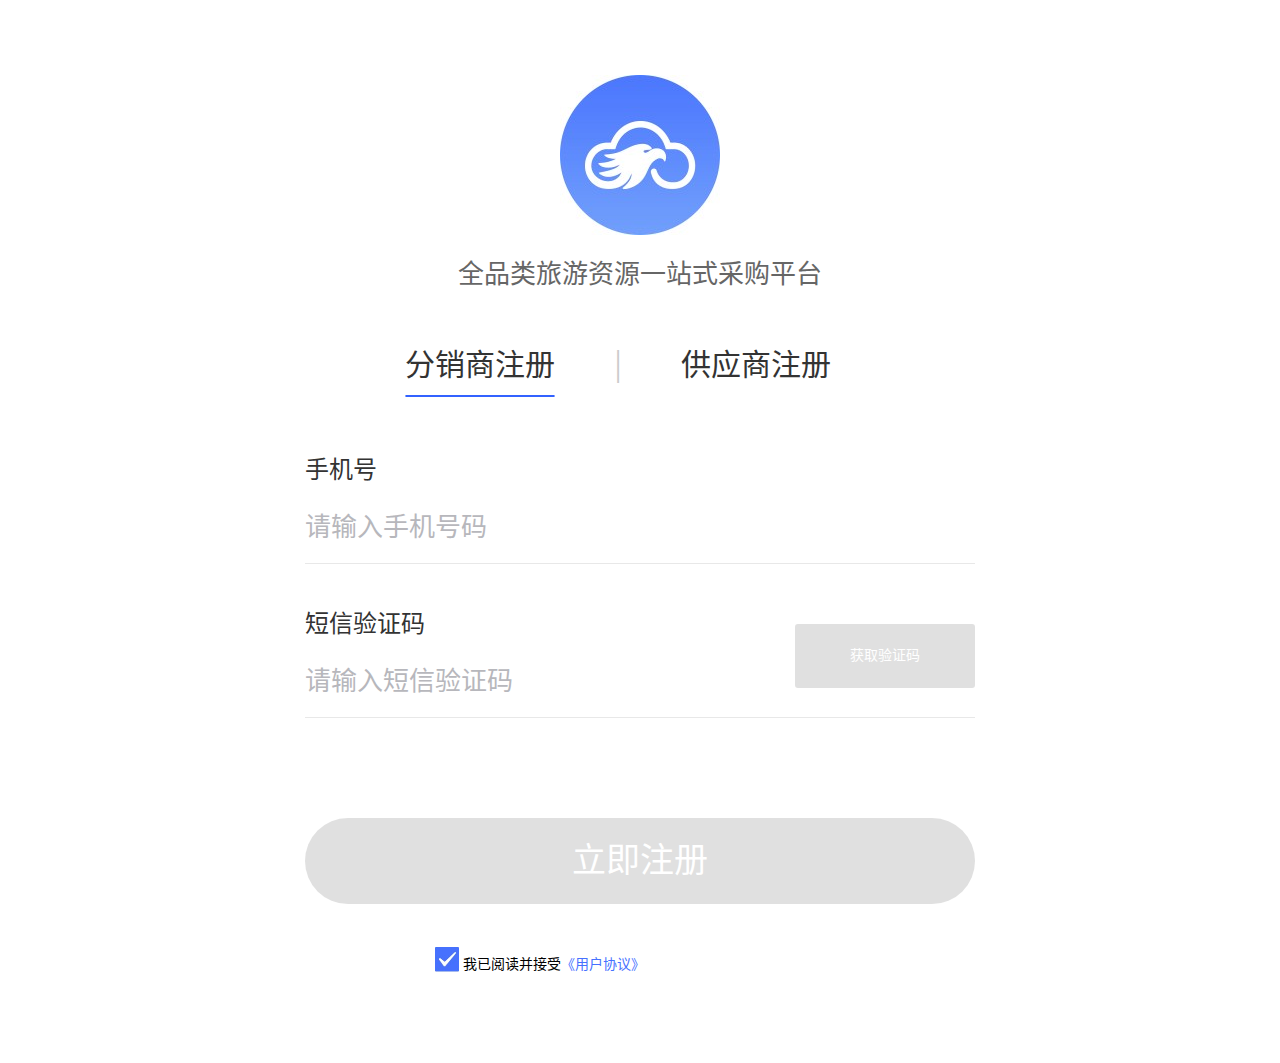
<file: html/index.html>
<!DOCTYPE html>
<html lang="zh-CN">
<head>
  <meta charset="UTF-8">
  <meta name="keywords" content="悠行旅游,定制,trip,tour,travel,tourism">
  <meta name="description" content="这是一个关于旅游服务的网站">
  <meta name="viewport" content="width=device-width, initial-scale=1, maximum-scale=1, user-scalable=no">
  <meta-data android:name="android.max_aspect" android:value="2.1"/>
  <meta name="format-detection" content="telephone=yes"/>
  <link rel="stylesheet" href="../css/mui.min.css">
  <link rel="stylesheet" href="../css/init.css">
  <link rel="stylesheet" href="../css/index.css">
  <title>飞鹰云分销</title>
  <link rel="shortcut icon" href="../images/logo.ico" type="image/x-icon" sizes="16x16">
</head>
<body>
<div class="container">
  <!--tab栏-->
  <div class="tabTop">
    <img src="../images/banner.jpg" class="imgStyle">
    <p>全品类旅游资源一站式采购平台</p>
    <div class="registerTextStyle">
      <span class="spanLeft selected" data-type="distributor">分销商注册</span>
      <span class="borderStyle">|</span>
      <span class="spanRight" data-type="supplier">供应商注册</span>
    </div>
  </div>

  <!--注册-->
  <div class="customFrame">
    <!--分销商-->
    <div class="distributor">
      <div class="mui-input-row">
        <span class="titleText">手机号</span>
        <input type="text" class="inputStyle phoneInput" placeholder="请输入手机号码" oninput="phoneInput()" maxlength="11">
      </div>
      <div class="mui-input-row">
        <span class="titleText">短信验证码</span>
        <div class="verifyCodeBox">
          <input type="text" class="inputStyle distributorVerifyCodeInput" placeholder="请输入短信验证码" oninput="distributorVerifyCodeInput()">
          <input type="submit" class="haveVerifyCode distributorVerifyCode haveVerifyCodeAll" data-member="distributor" value="获取验证码" disabled id="distributorVerifyCode"/>
        </div>
      </div>
      <div class="submitBox">
      <input type="submit" class="btn distributorBtn"  disabled value="立即注册" data-register="registerDistributor"/>
      </div>
      <!--用户协议-->
      <div class="checkboxStyle">
        <label class="my_protocol">
          <input type="checkbox" checked class="input_agreement_protocol" id="distributorChecked">
          <span></span>
        </label>
        <span>我已阅读并接受<a class="userTextStyle" href="userAgreement.html">《用户协议》</a></span>
      </div>
    </div>
    <!--供应商-->
    <div class="supplier">
      <div class="mui-input-row">
        <span class="titleText">供应商类型</span>
        <div class="supplierSelectStyle">
          <input type="text" class="inputStyle supplierType" placeholder="请选择供应商类型" readonly="readonly" value="国内供应商">
          <span class="mui-icon mui-icon-arrowdown"></span>
        </div>
      </div>
      <div class="domesticSuppliers">
        <div class="mui-input-row">
          <span class="titleText">手机号</span>
          <input type="text" class="inputStyle domesticPhone" placeholder="请输入手机号码" oninput="domesticPhoneInput()" maxlength="11">
        </div>
        <div class="mui-input-row">
          <span class="titleText">短信验证码</span>
          <div class="verifyCodeBox">
            <input type="text" class="inputStyle domesticVerifyCodeInput verificationCode" placeholder="请输入短信验证码" oninput="domesticVerifyCodeInput()">
            <input type="submit" class="haveVerifyCode domesticVerifyCode haveVerifyCodeAll" data-member="supplier"  value="获取验证码" disabled id="domesticVerifyCode"/>
          </div>
        </div>
      </div>
      <div class="registerOverseas">
        <div class="mui-input-row">
          <span class="titleText">邮箱</span>
          <input type="text" class="inputStyle emailInput" placeholder="请输入邮箱" oninput="emailInput()">
        </div>
        <div class="mui-input-row">
          <span class="titleText">邮箱验证码</span>
          <div class="verifyCodeBox">
            <input type="text" class="inputStyle emailVerifyCodeInput emailVerificationCode" placeholder="请输入邮箱验证码" oninput="emailVerifyCodeInput()">
            <input type="submit" class="haveVerifyCode emailVerifyCode" value="获取验证码" disabled id="emailVerifyCode"/>
          </div>
        </div>
      </div>
      <div class="submitBox">
        <input type="submit" class="btn supplierBtn" disabled value="立即注册" data-register="registerOverseas"/>
      </div>
      <!--用户协议-->
      <div class="checkboxStyle">
        <label class="my_protocol">
          <input type="checkbox" checked class="input_agreement_protocol" id="supplierChecked">
          <span></span>
        </label>
        <span>我已阅读并接受<a class="userTextStyle" href="supplierUserAgreement.html">《用户协议》</a></span>
      </div>
    </div>
  </div>
</div>
</body>
</html>
<script src="../js/jquery-1.12.4.min.js"></script>
<script src="../js/mui.min.js"></script>
<script src="../js/picker.min.js"></script>
<script src="../js/index.js"></script>
<script>
  //供应商类型
  var picker = new Picker({
    data: [
      [
        {
          text:"国内供应商",
          value:"国内供应商"
        },
        {
          text:"海外供应商",
          value:"海外供应商"
        }
      ]
    ]
  });
  picker.on('picker.select', function(selectedVal, selectedIndex) {
    $(".supplierSelectStyle .supplierType").val(selectedVal[0]);
    if ( $(" .supplierType").val() === '国内供应商') {
      $(".registerOverseas").hide();
      $(".domesticSuppliers").show();
    } else if ($(" .supplierType").val() === '海外供应商') {
      $(".domesticSuppliers").hide();
      $(".registerOverseas").show();
    }

  });
  $(".supplierType").on("click",function () {
    document.activeElement.blur();
    picker.show();
  })
</script>
</file>
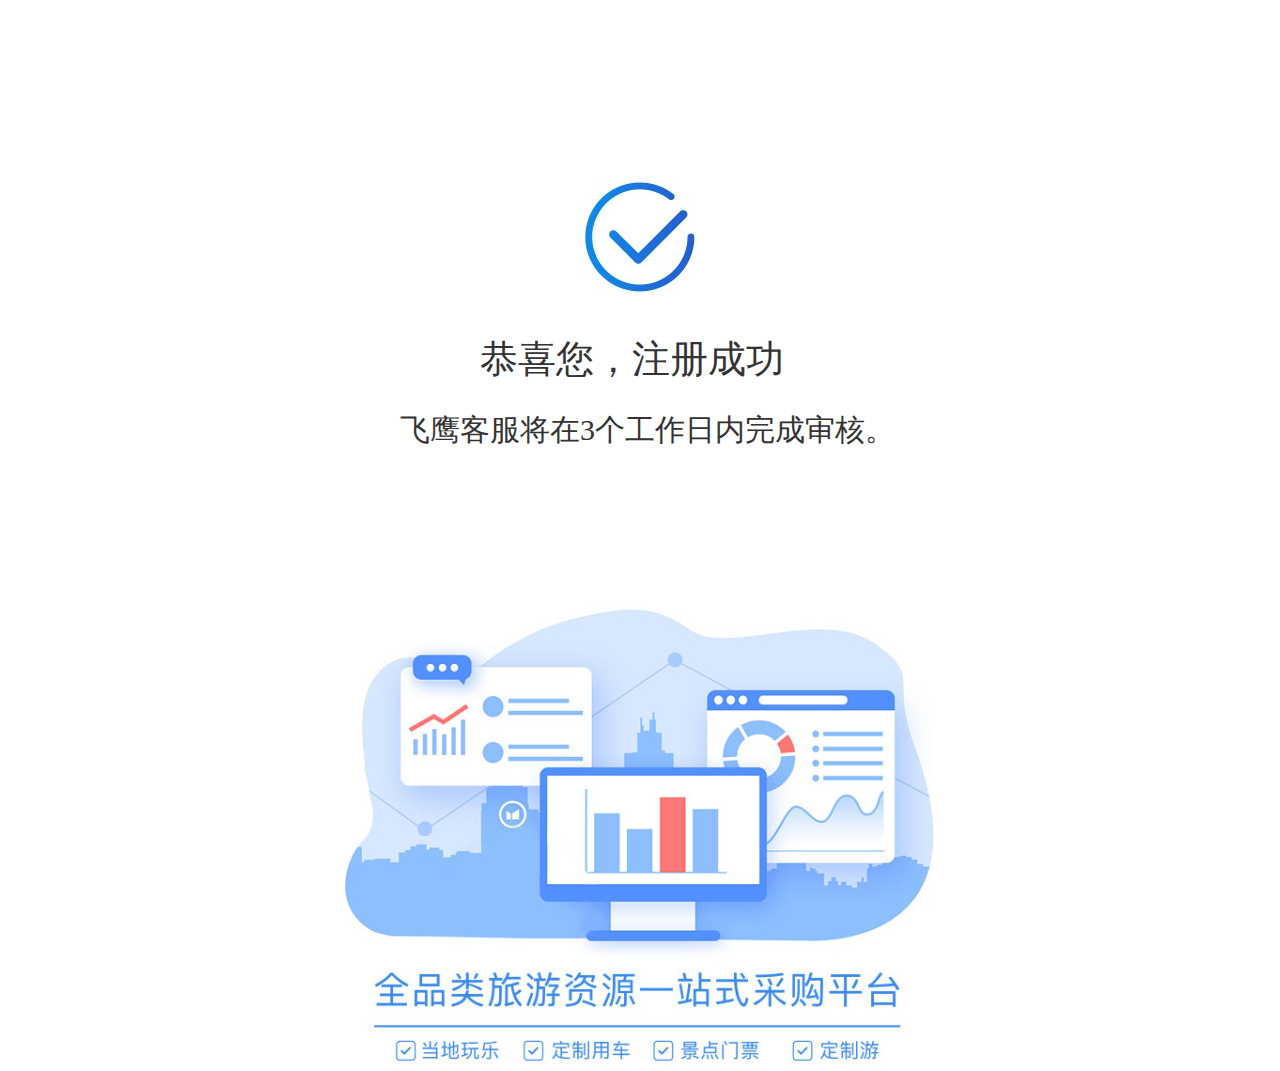
<file: html/registerSuccess.html>
<!DOCTYPE html>
<html lang="en">
<html lang="zh-CN">
<head>
    <meta charset="UTF-8">
    <meta name="keywords" content="悠行旅游,定制,trip,tour,travel,tourism">
    <meta name="description" content="这是一个关于旅游服务的网站">
    <meta name="viewport" content="width=device-width, initial-scale=1, maximum-scale=1, user-scalable=no">
    <meta name="format-detection" content="telephone=yes"/>
    <link rel="stylesheet" href="../css/mui.min.css">
    <link rel="stylesheet" href="../css/init.css">
    <link rel="stylesheet" href="../css/registerSuccess.css">
    <title>飞鹰云分销</title>
    <link rel="shortcut icon" href="../images/logo.ico" type="image/x-icon" sizes="16x16">
</head>
<body>
<div class="container">
    <div class="successBox">
        <img src="../images/success.jpg" class="successImage">
        <p class="bigText">恭喜您，注册成功</p>
        <p class="smallText">飞鹰客服将在3个工作日内完成审核。</p>
    </div>
    <img src="../images/bigBanner.jpg" alt="" class="bigBanner">
</div>
</body>
</html>
<body>

</body>
</html>
</file>
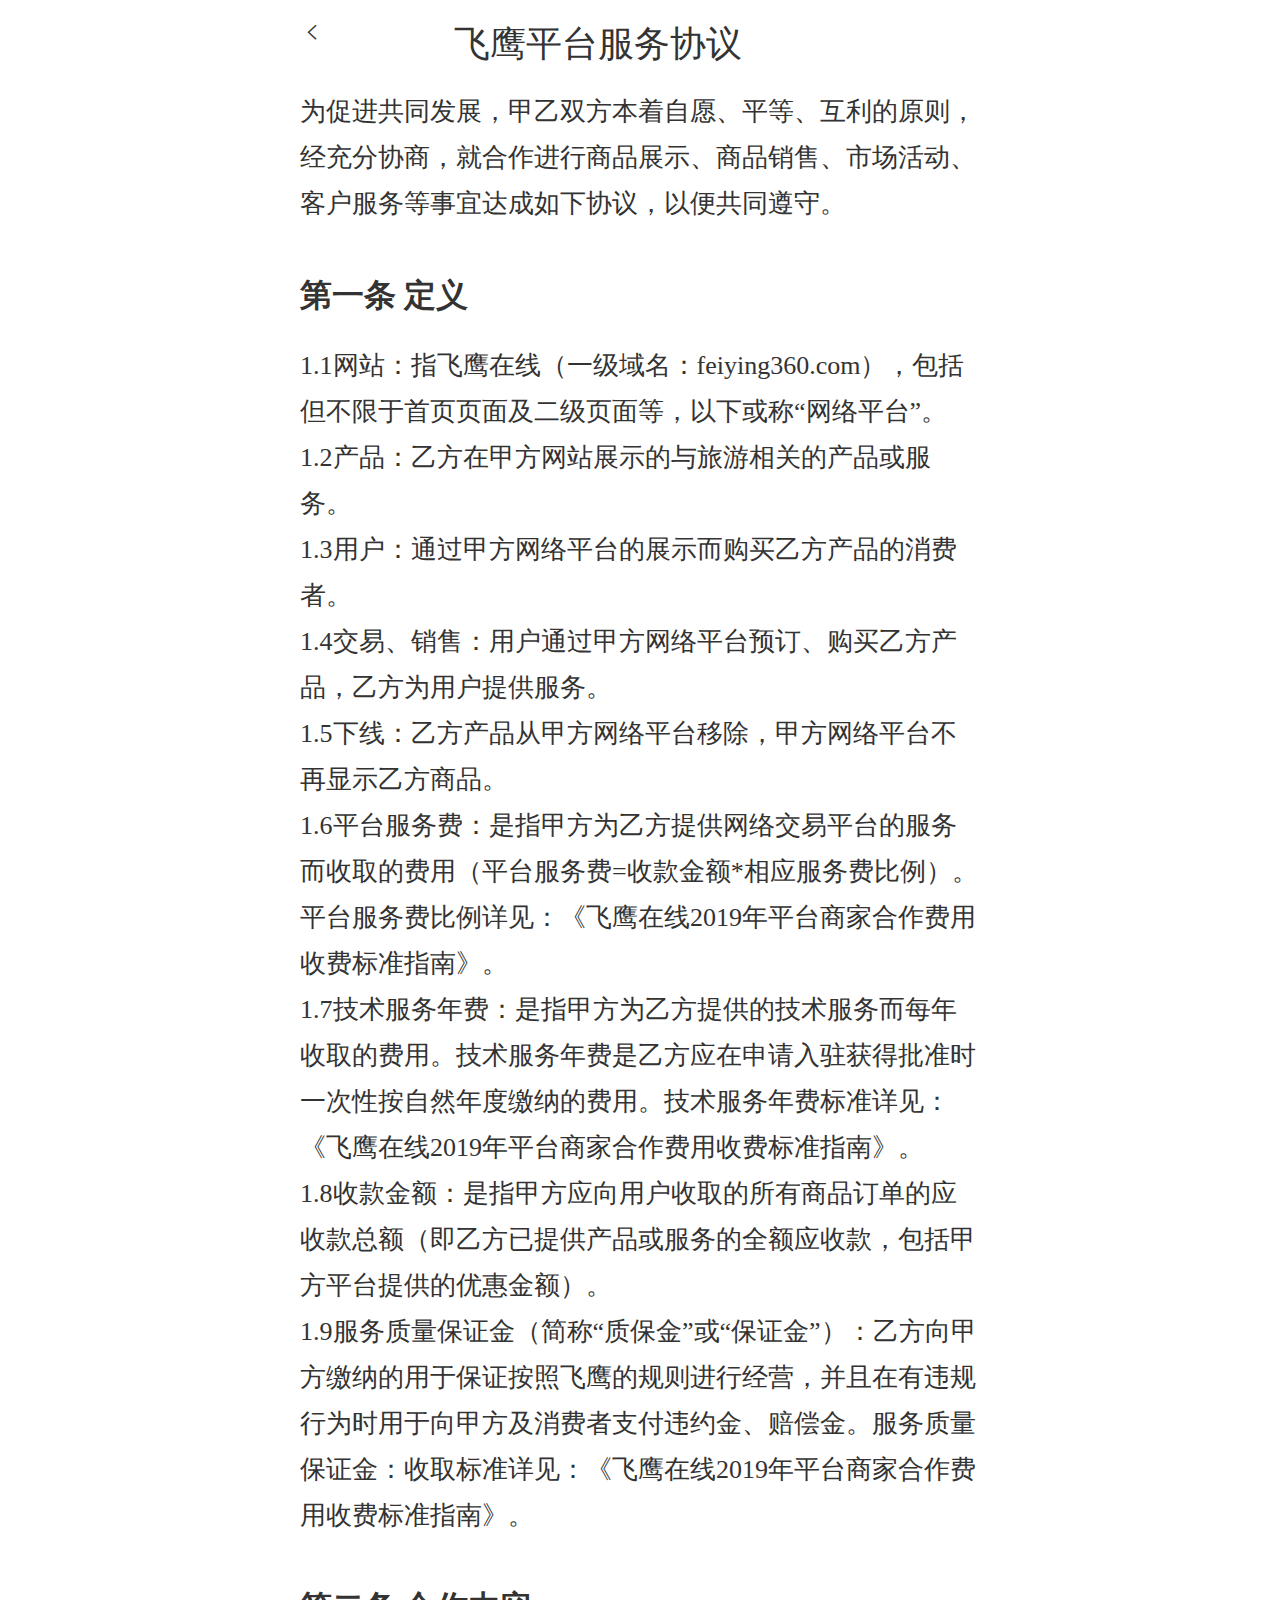
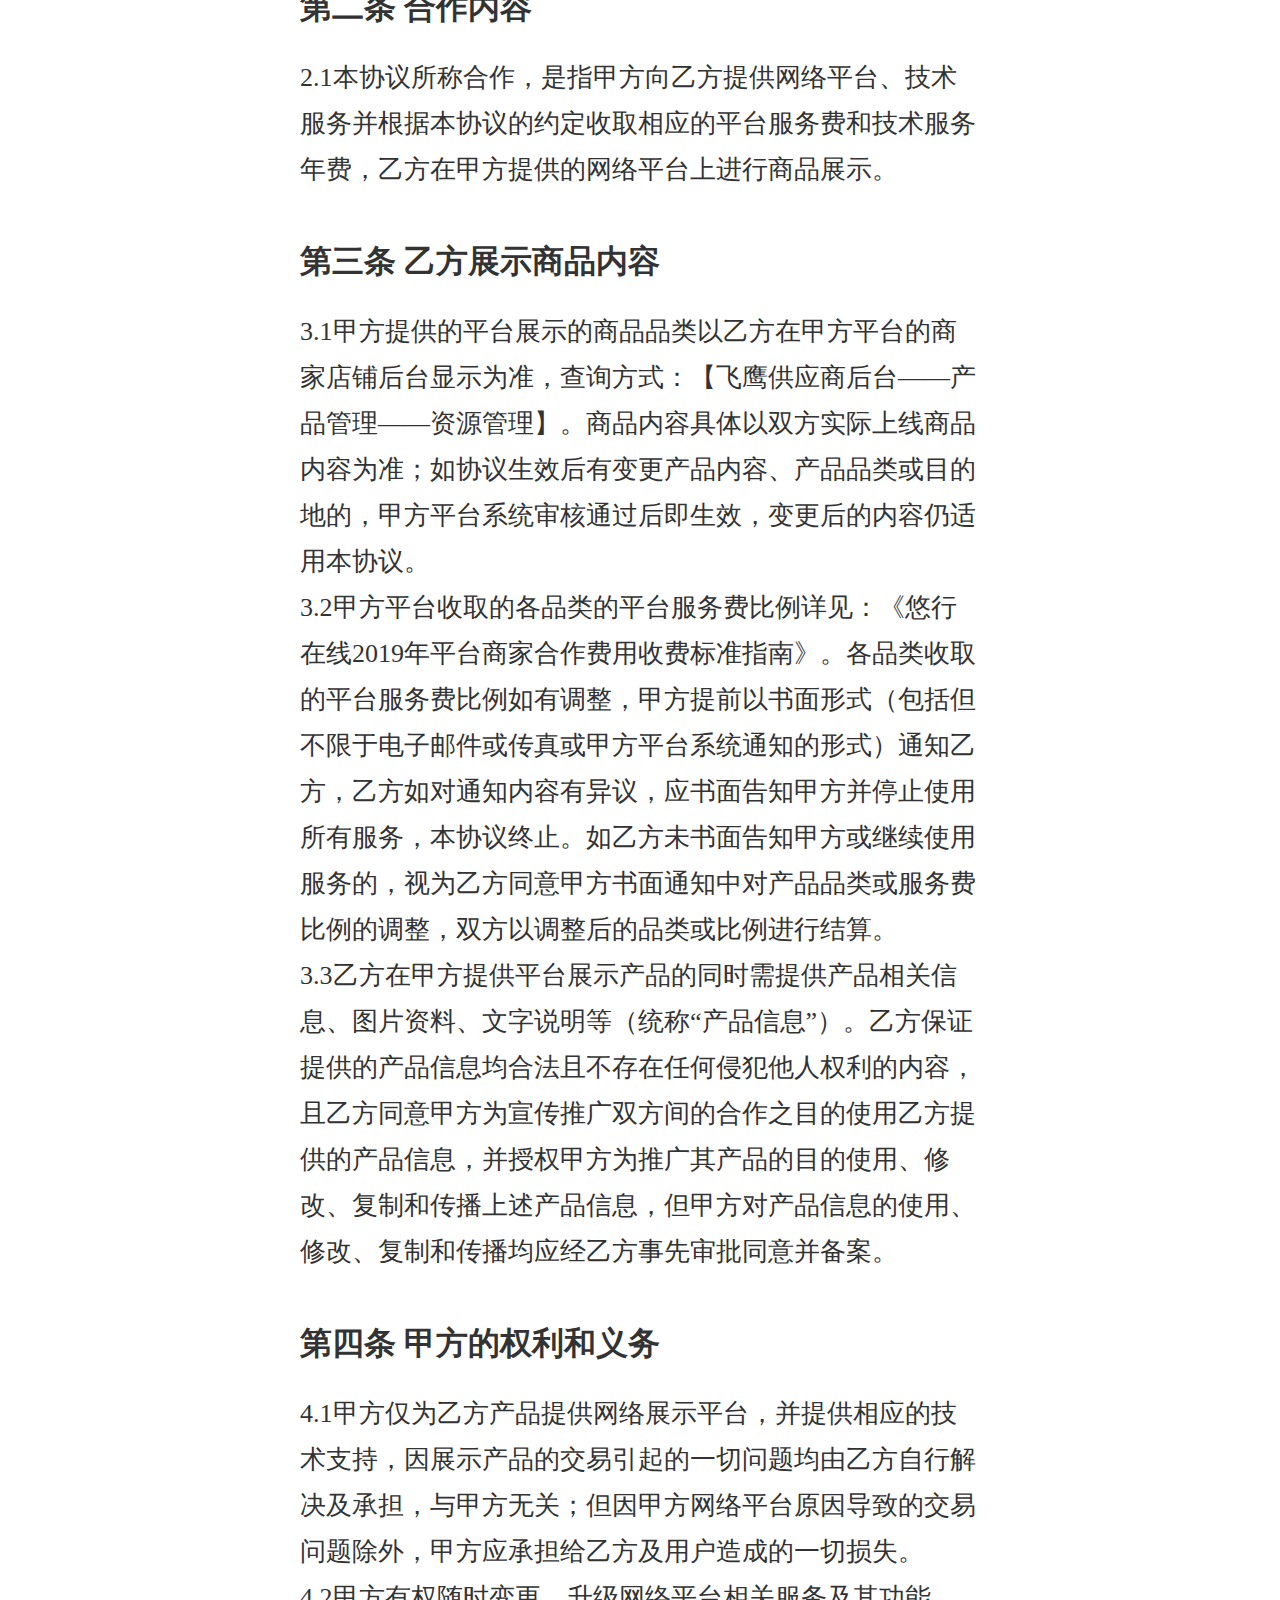
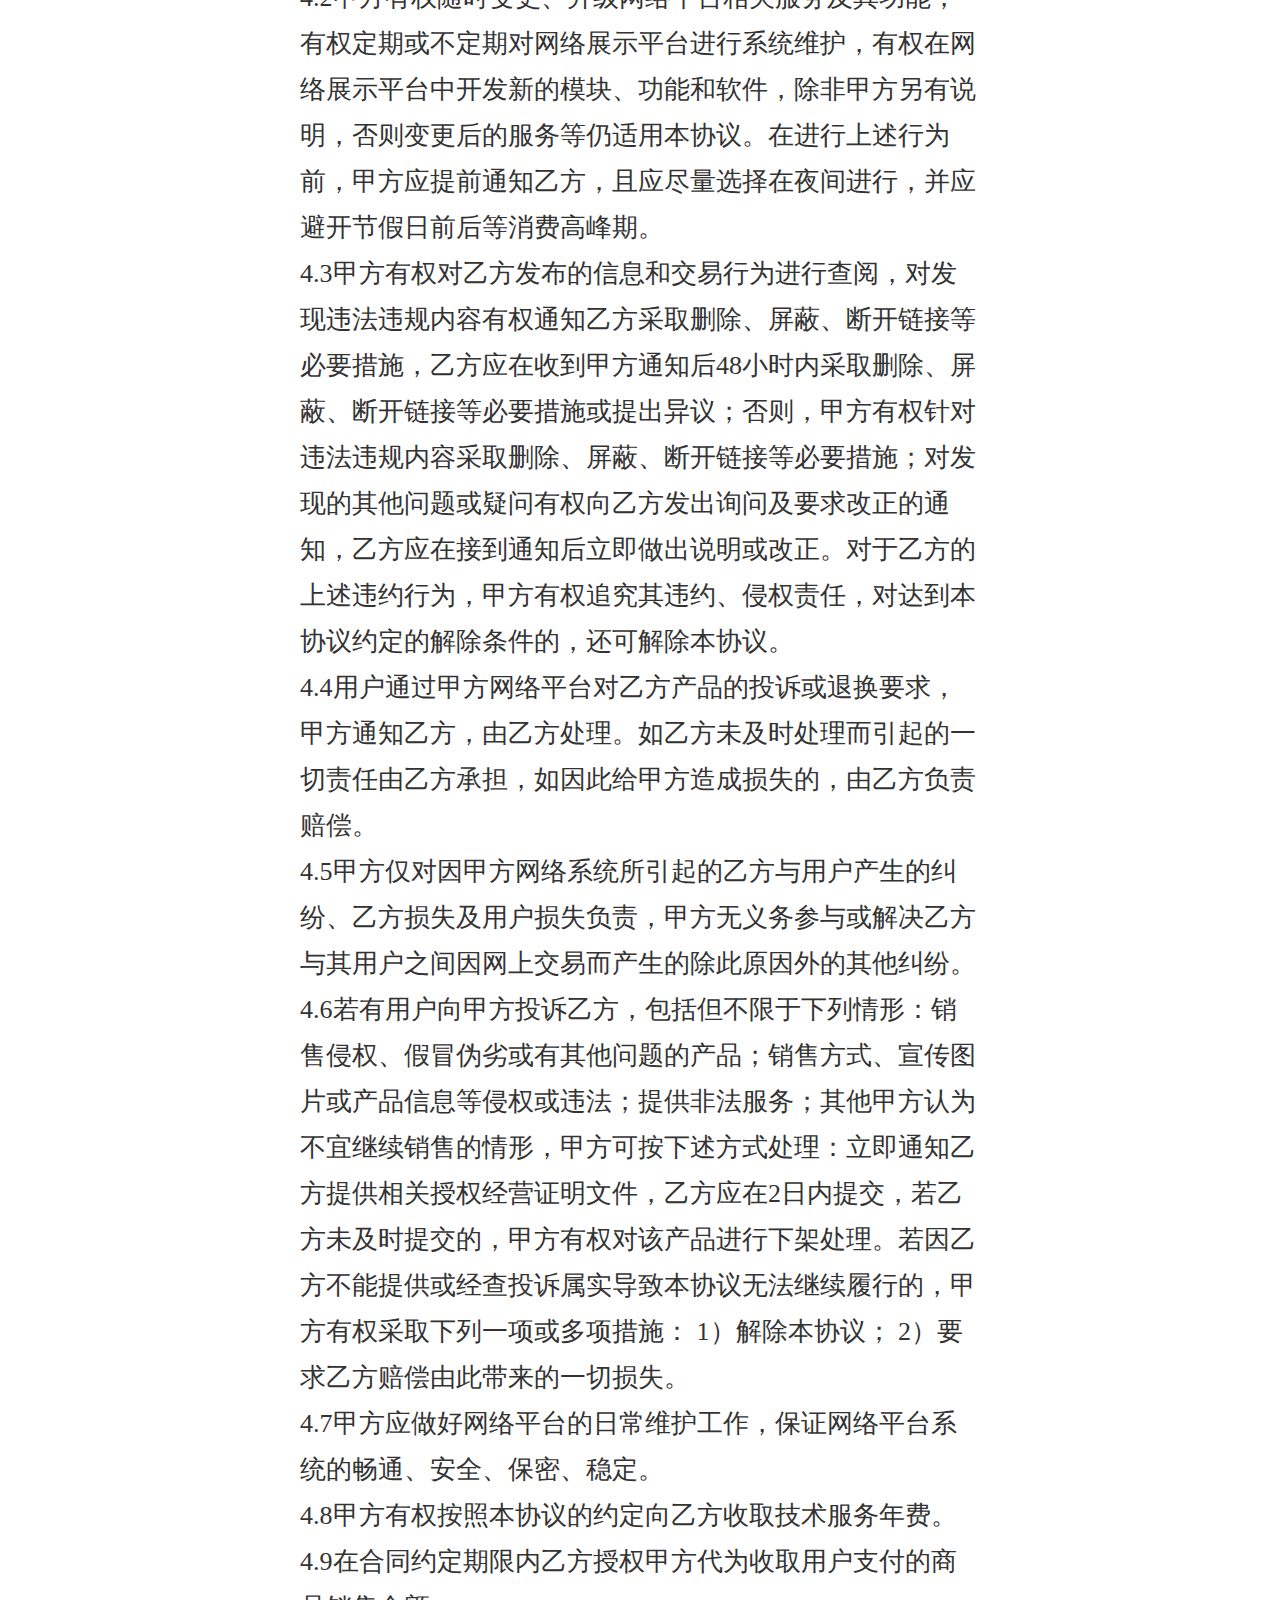
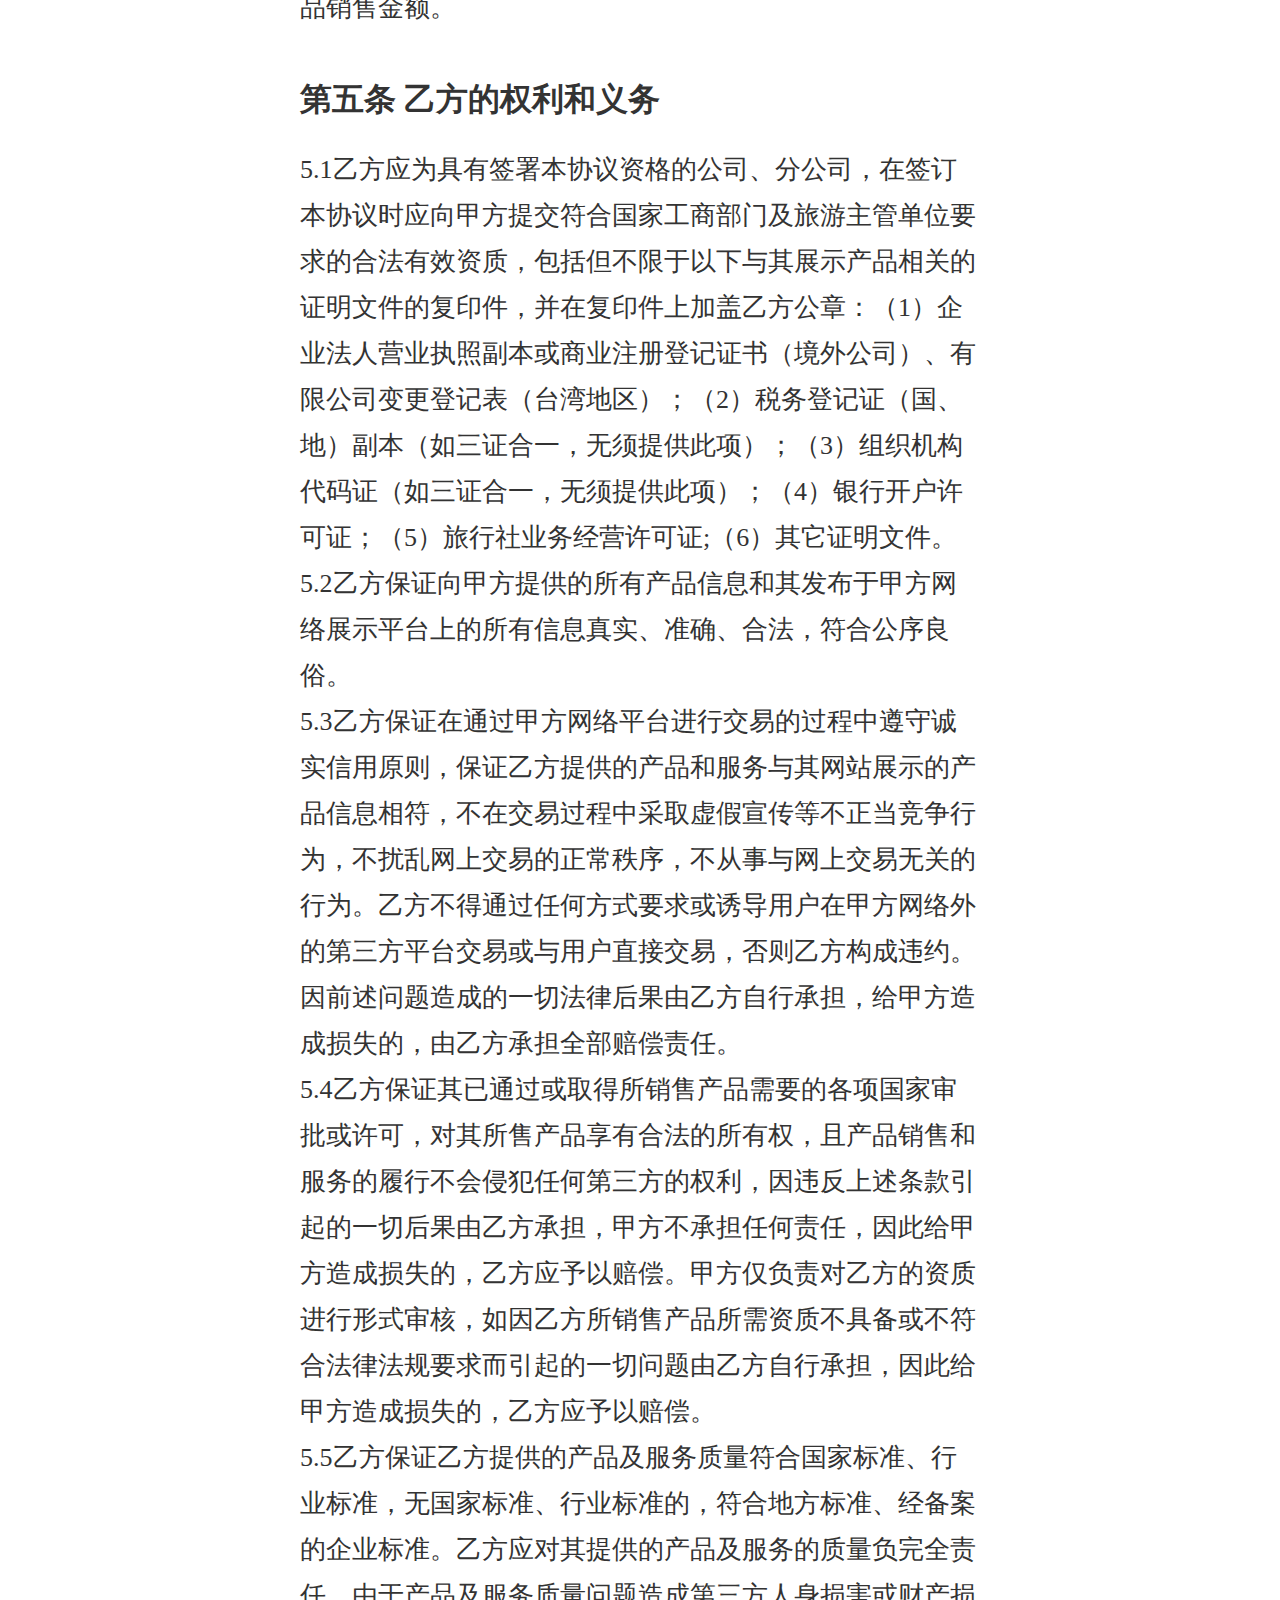
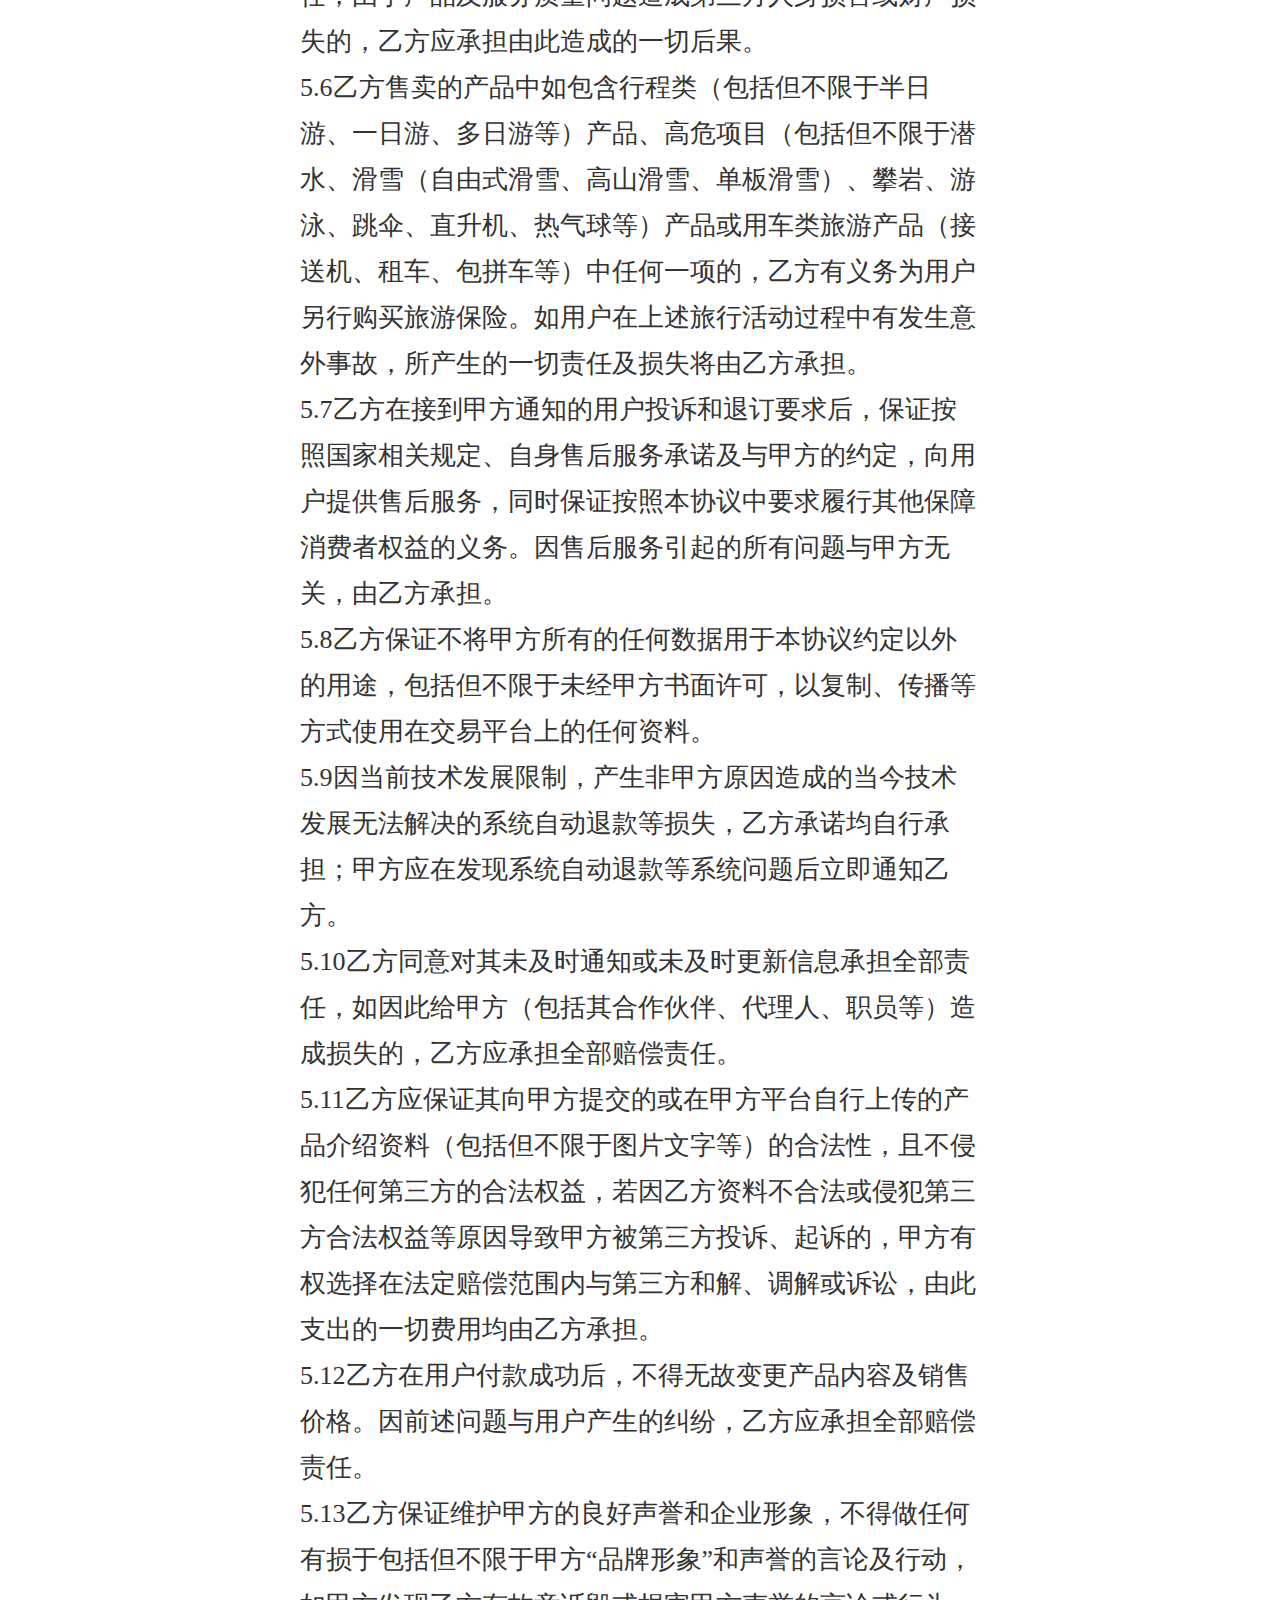
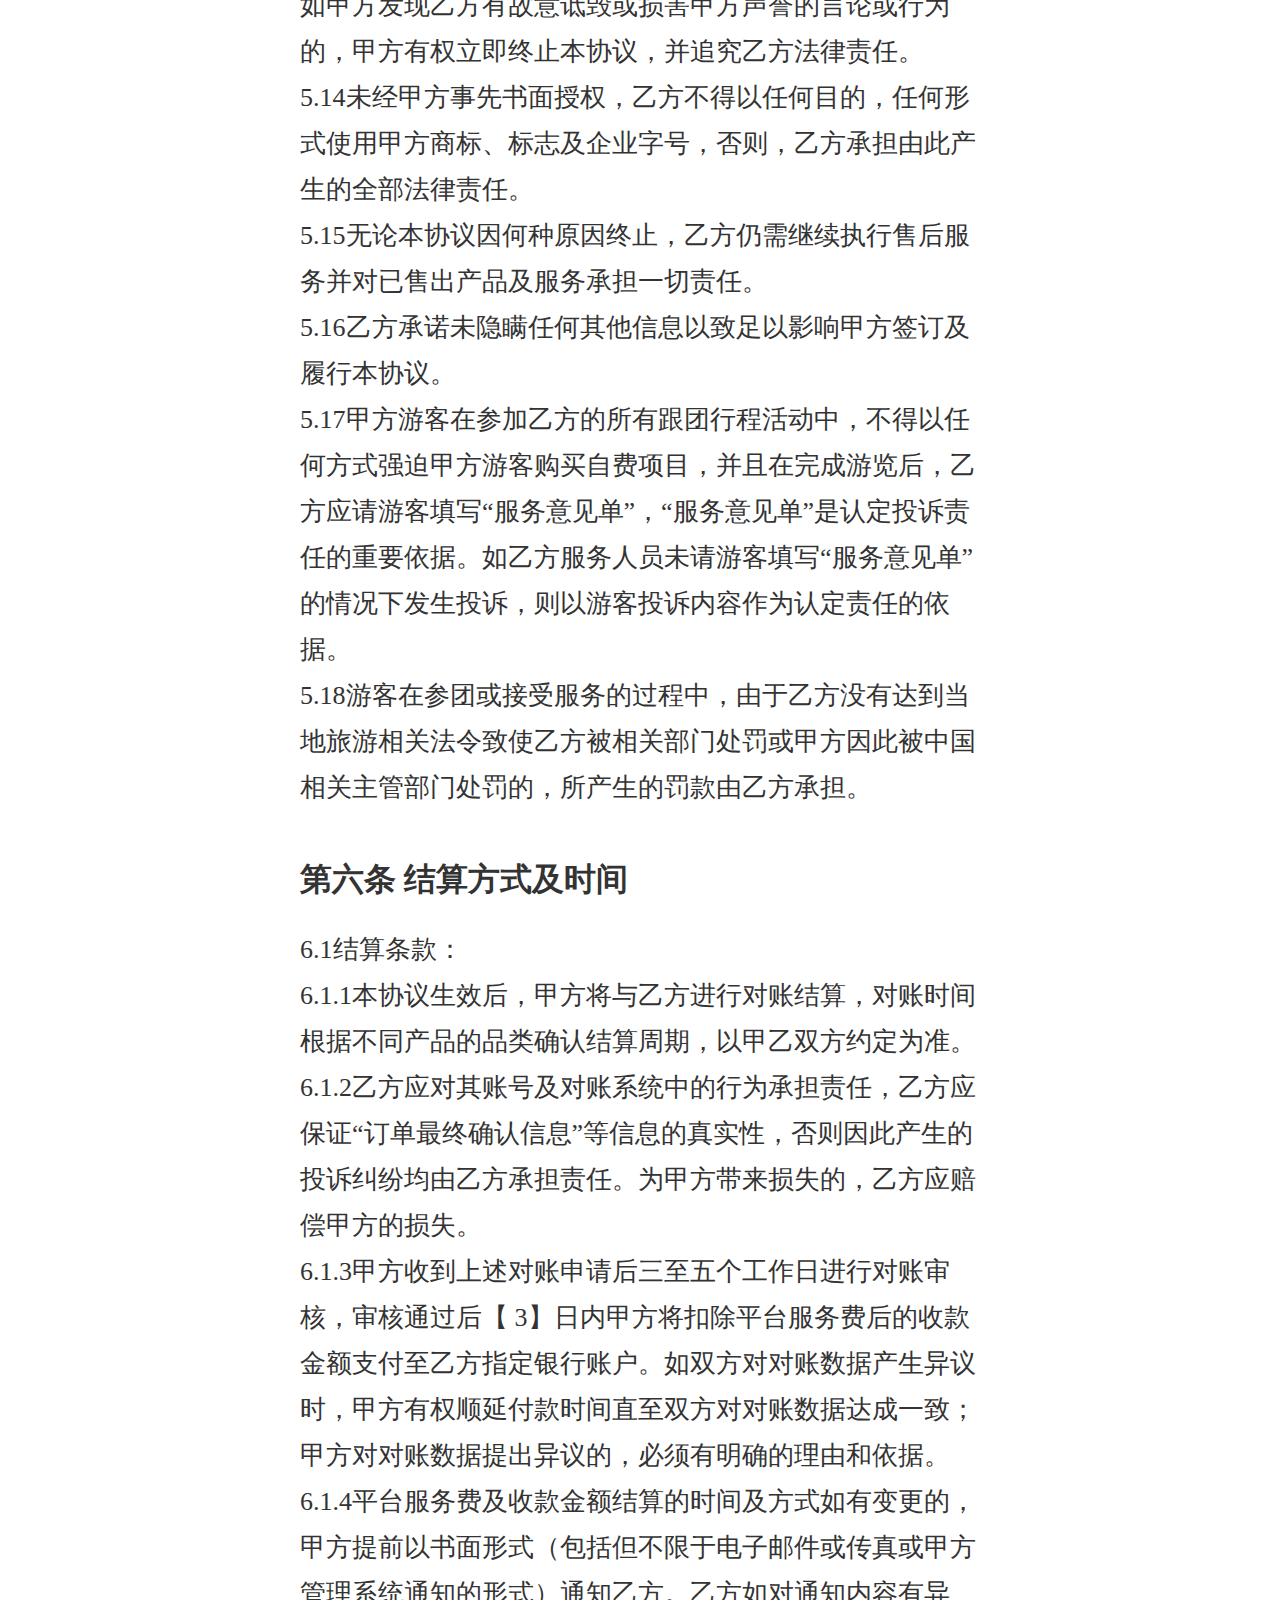
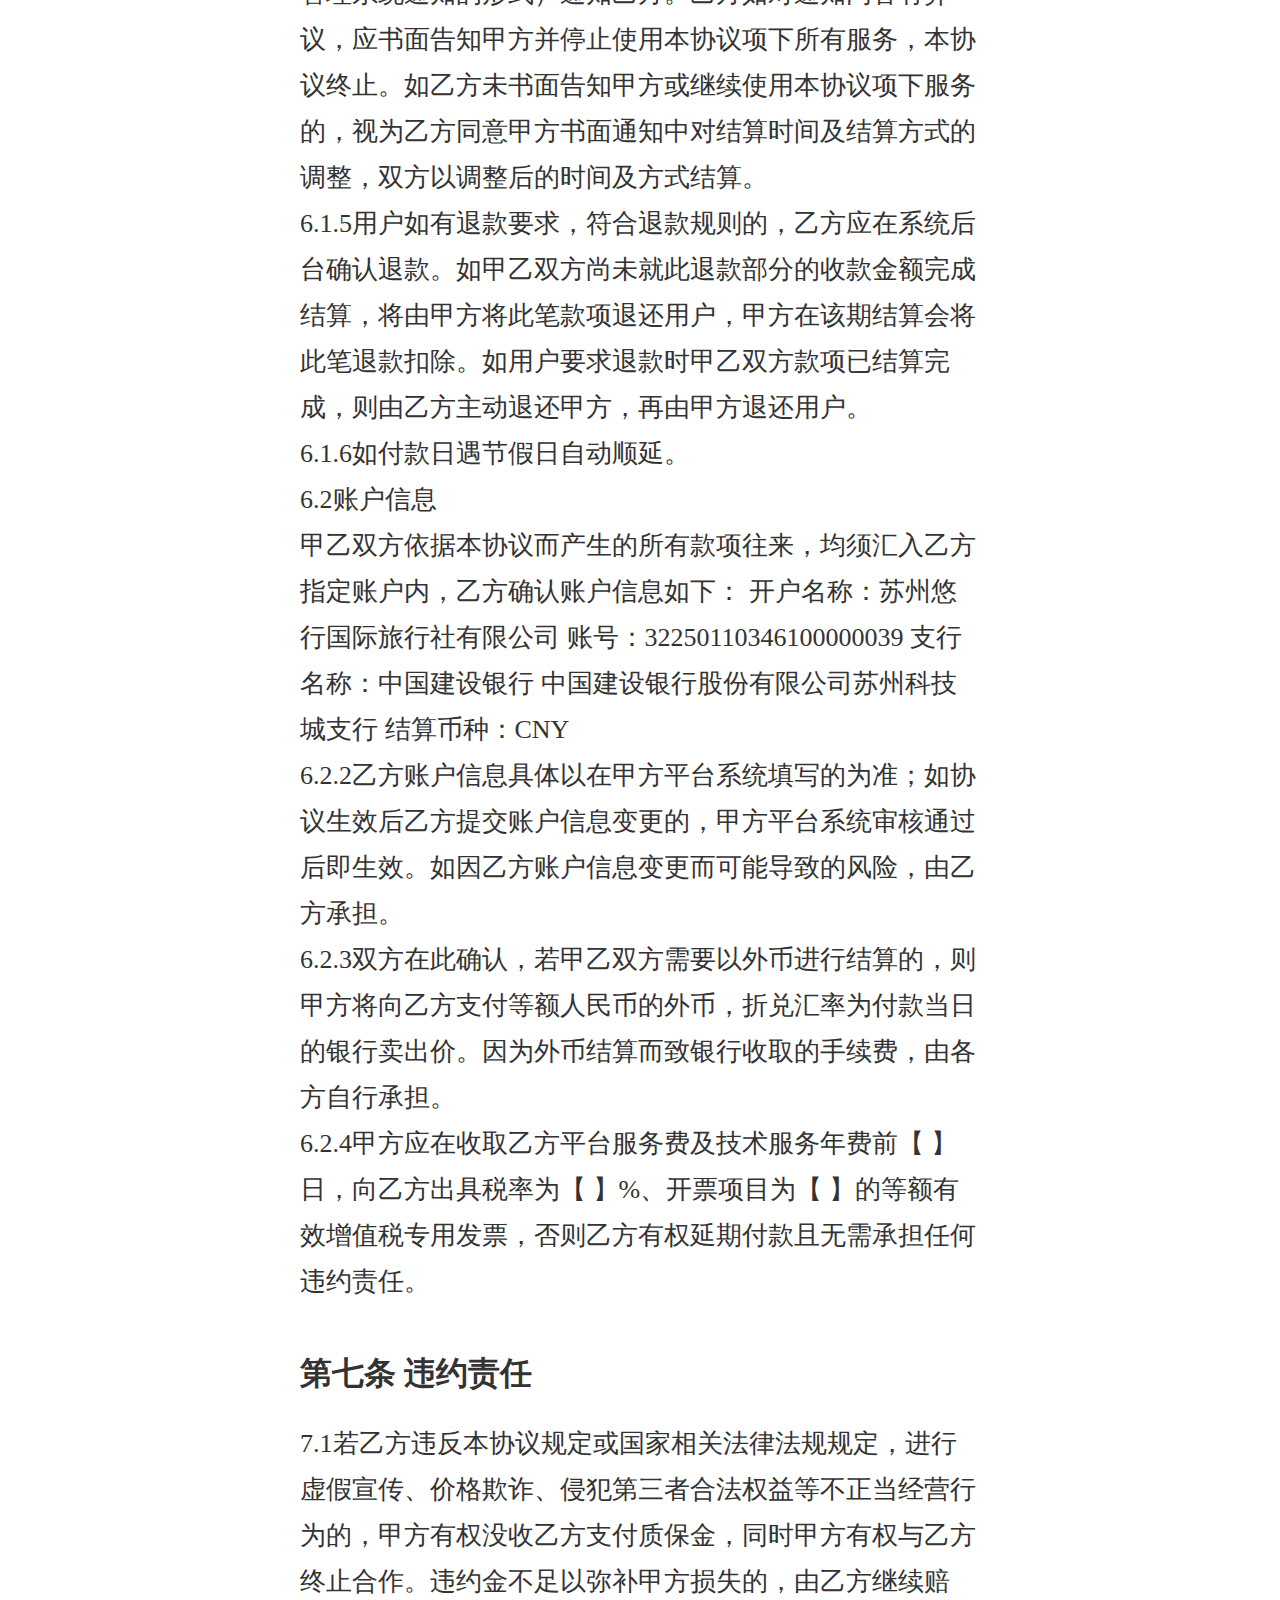
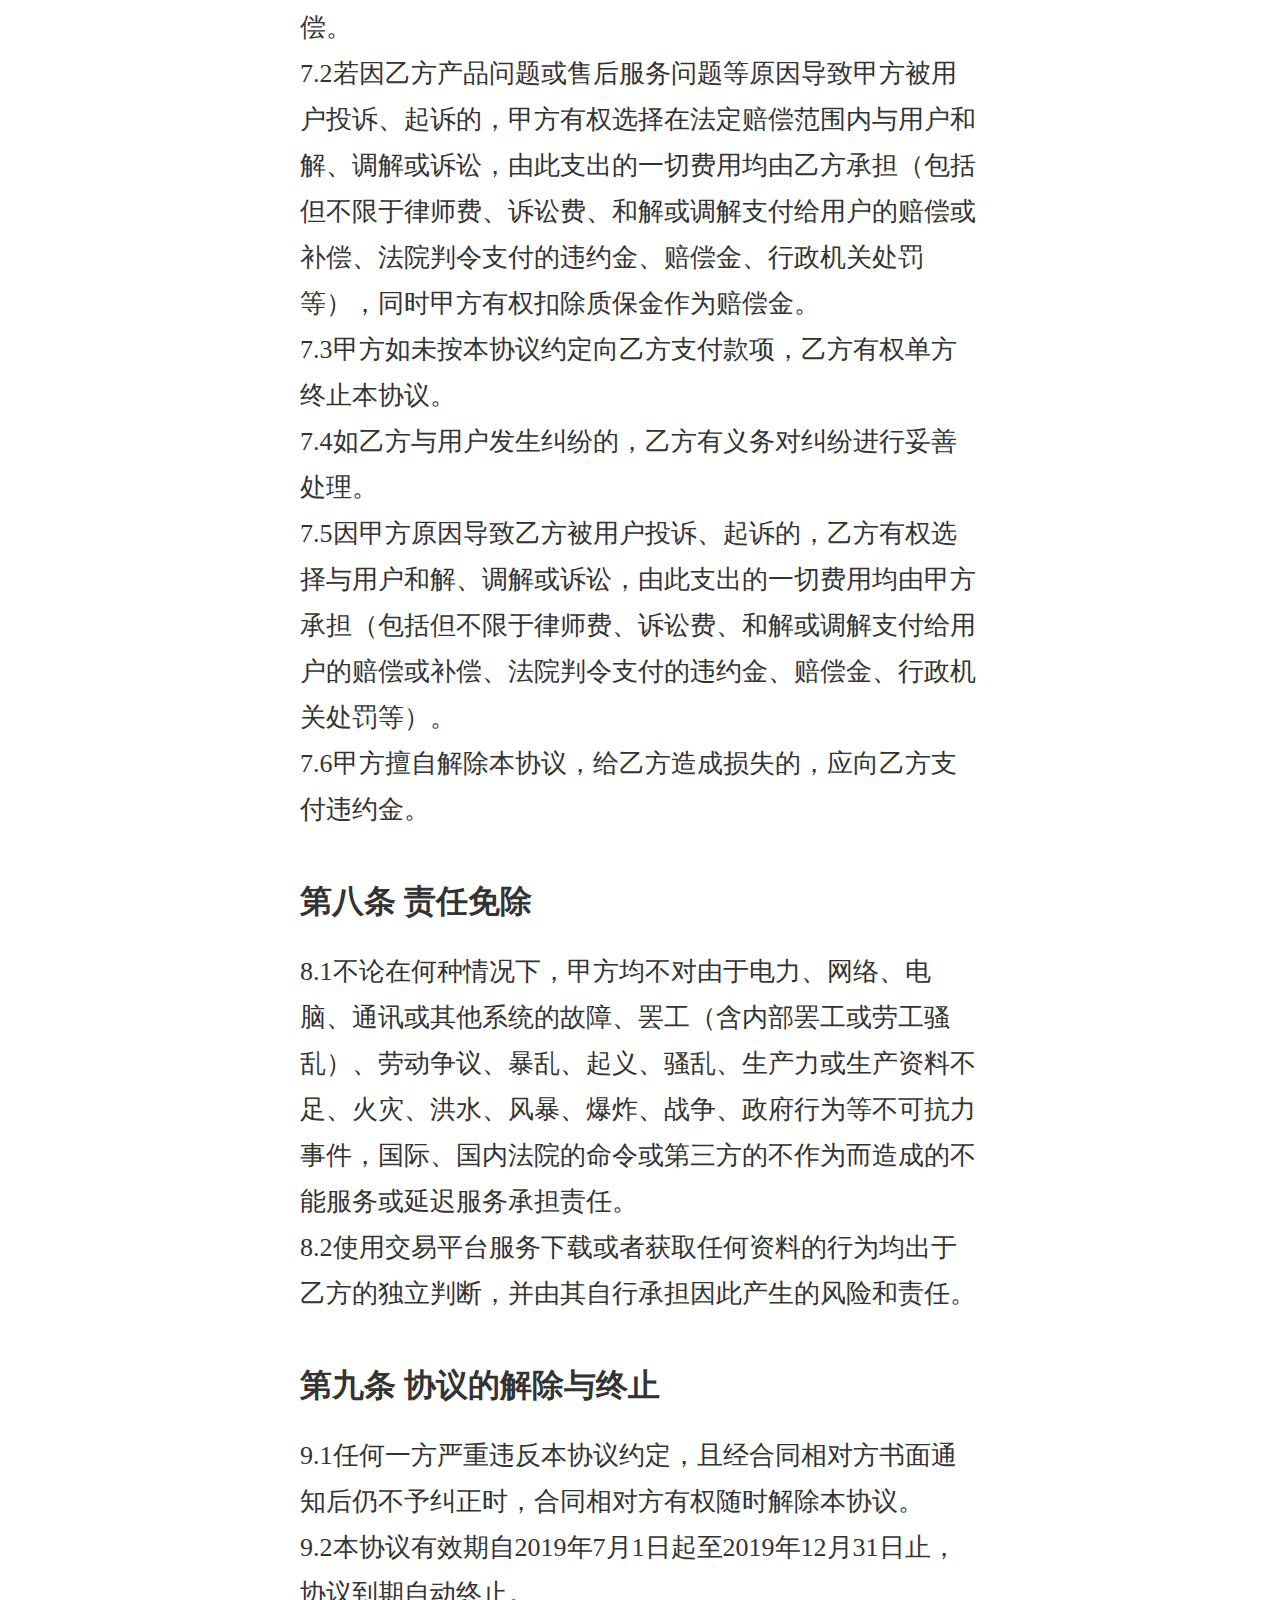
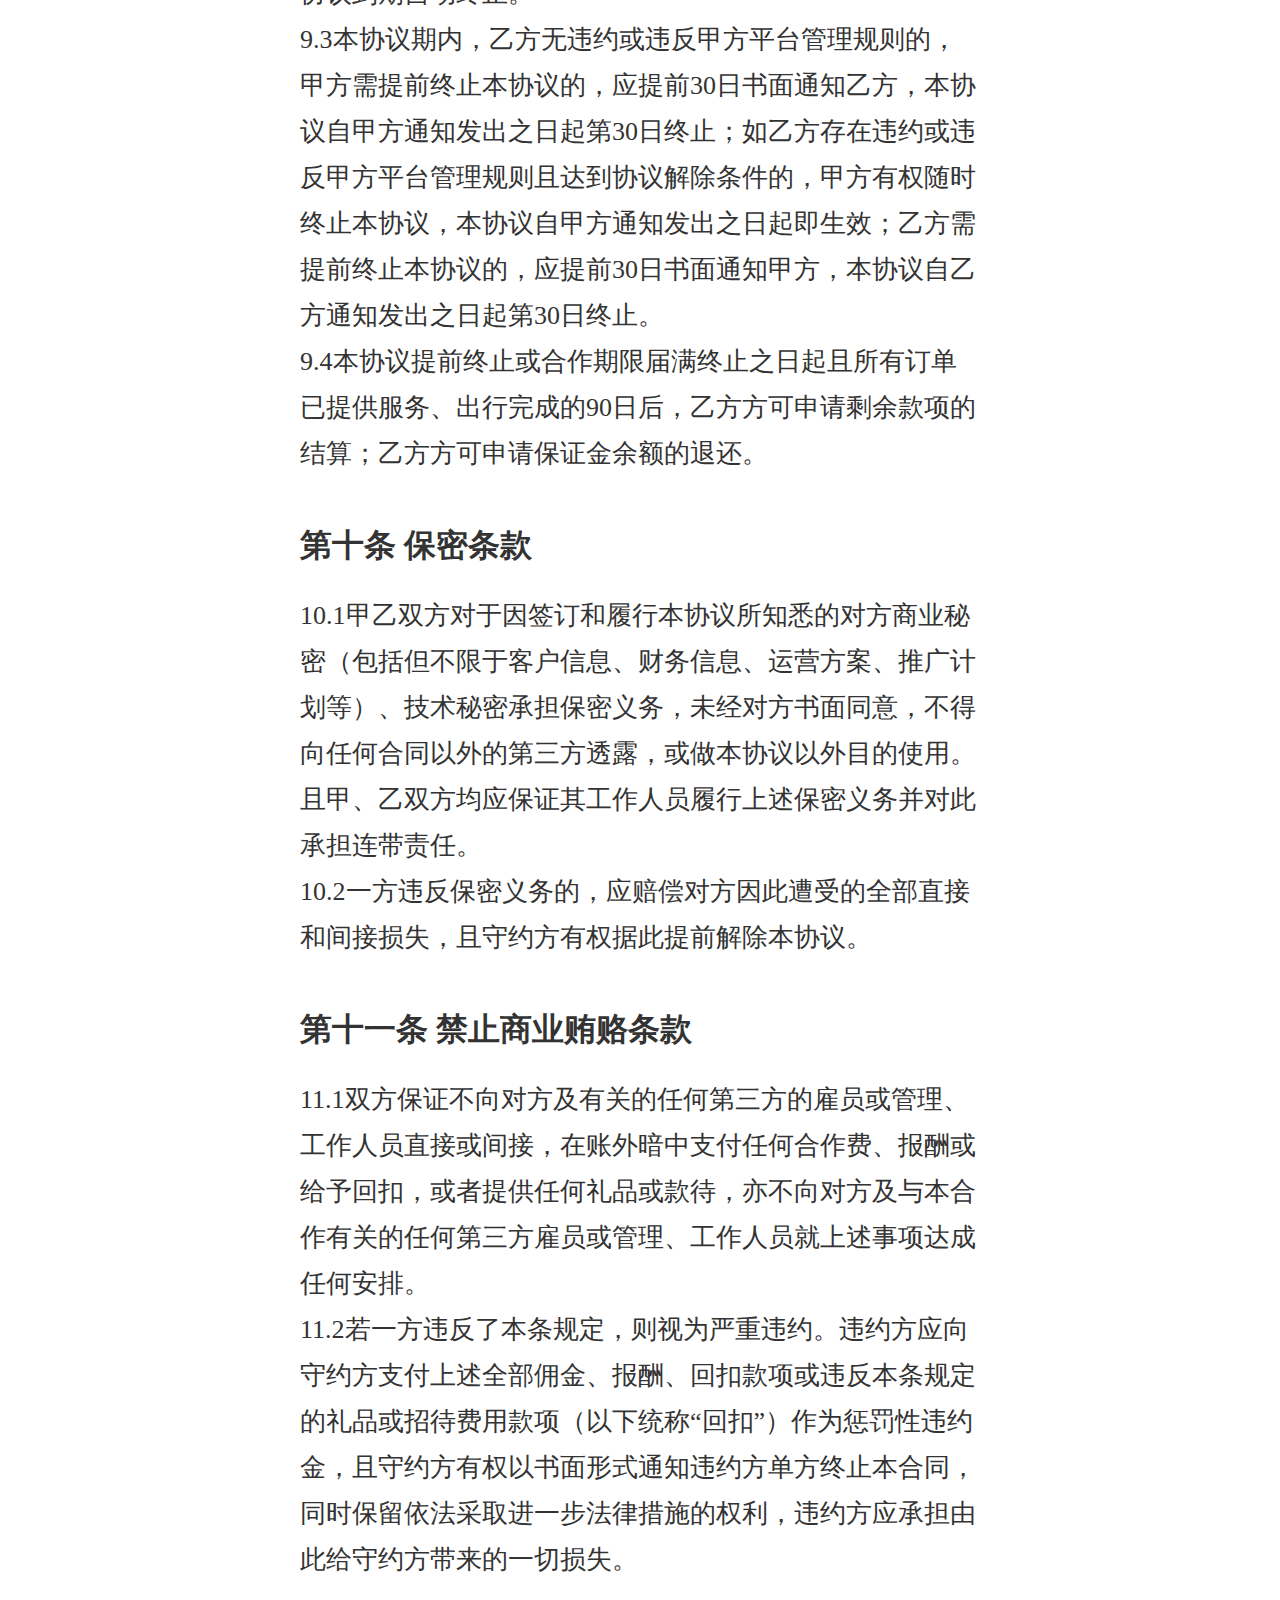
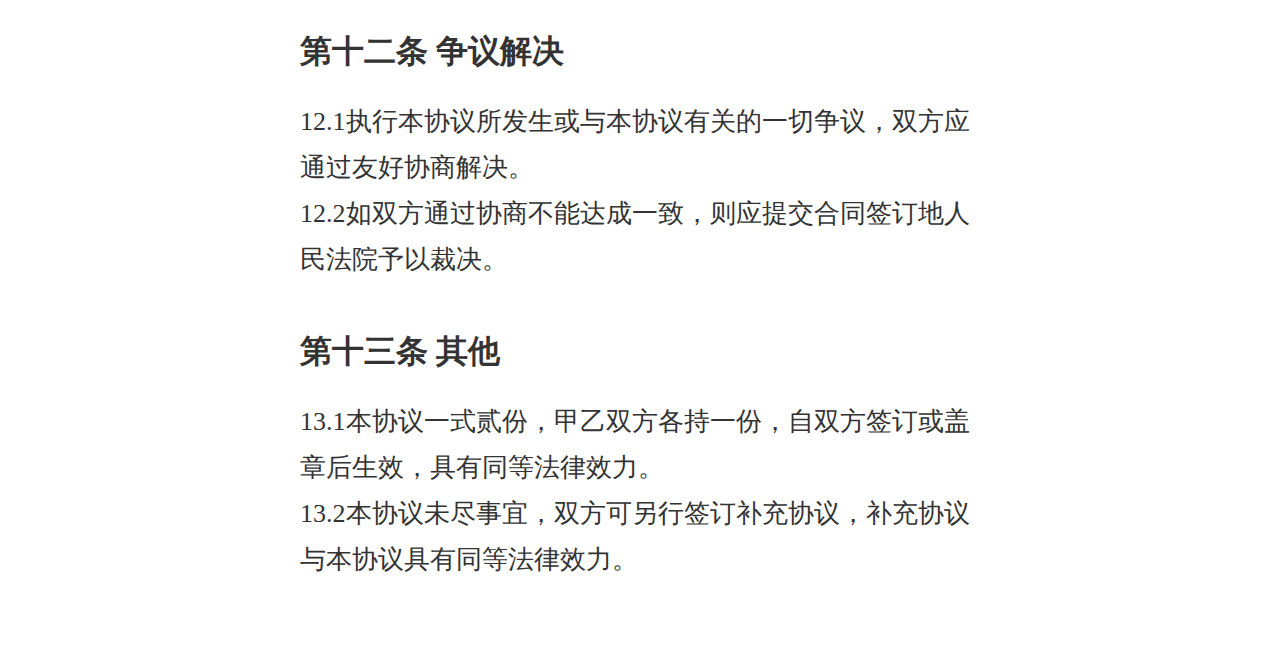
<file: html/supplierUserAgreement.html>
<!DOCTYPE html>
<html lang="en">
<head>
    <meta charset="UTF-8">
    <meta name="keywords" content="悠行旅游,定制,trip,tour,travel,tourism">
    <meta name="description" content="这是一个关于旅游服务的网站">
    <meta name="viewport" content="width=device-width, initial-scale=1, maximum-scale=1, user-scalable=no">
    <meta name="format-detection" content="telephone=yes"/>
    <link rel="stylesheet" href="../css/mui.min.css">
    <link rel="stylesheet" href="../css/init.css">
    <link rel="stylesheet" href="../css/userAgreement.css">
    <title>飞鹰云分销</title>
    <link rel="shortcut icon" href="../images/logo.ico" type="image/x-icon" sizes="16x16">
</head>
<body>
<div class="container">
        <div class="wraper">
            <div class="titleTop">
                <a href="index.html"><span class="mui-icon mui-icon-arrowleft"></span></a>
                <div class="userAgreementTitle">飞鹰平台服务协议</div>
            </div>
            <p class="has-indent">为促进共同发展，甲乙双方本着自愿、平等、互利的原则，经充分协商，就合作进行商品展示、商品销售、市场活动、客户服务等事宜达成如下协议，以便共同遵守。</p>

            <section>
            <p class="header">第一条 定义</p>
            <p>1.1网站：指飞鹰在线（一级域名：feiying360.com），包括但不限于首页页面及二级页面等，以下或称“网络平台”。</p>
            <P>1.2产品：乙方在甲方网站展示的与旅游相关的产品或服务。</P>
            <P>1.3用户：通过甲方网络平台的展示而购买乙方产品的消费者。</P>
            <P>1.4交易、销售：用户通过甲方网络平台预订、购买乙方产品，乙方为用户提供服务。</P>
            <P>1.5下线：乙方产品从甲方网络平台移除，甲方网络平台不再显示乙方商品。</P>
            <P>1.6平台服务费：是指甲方为乙方提供网络交易平台的服务而收取的费用（平台服务费=收款金额*相应服务费比例）。平台服务费比例详见：《飞鹰在线2019年平台商家合作费用收费标准指南》。</P>
            <P>1.7技术服务年费：是指甲方为乙方提供的技术服务而每年收取的费用。技术服务年费是乙方应在申请入驻获得批准时一次性按自然年度缴纳的费用。技术服务年费标准详见：《飞鹰在线2019年平台商家合作费用收费标准指南》。</P>
            <P>1.8收款金额：是指甲方应向用户收取的所有商品订单的应收款总额（即乙方已提供产品或服务的全额应收款，包括甲方平台提供的优惠金额）。</P>
            <P>1.9服务质量保证金（简称“质保金”或“保证金”）：乙方向甲方缴纳的用于保证按照飞鹰的规则进行经营，并且在有违规行为时用于向甲方及消费者支付违约金、赔偿金。服务质量保证金：收取标准详见：《飞鹰在线2019年平台商家合作费用收费标准指南》。</P>
            </section>

            <section>
            <P class="header">第二条 合作内容</P>
            <P>2.1本协议所称合作，是指甲方向乙方提供网络平台、技术服务并根据本协议的约定收取相应的平台服务费和技术服务年费，乙方在甲方提供的网络平台上进行商品展示。</P>
            </section>
            <section>
                <P class="header">第三条 乙方展示商品内容</P>
            <P>3.1甲方提供的平台展示的商品品类以乙方在甲方平台的商家店铺后台显示为准，查询方式：【飞鹰供应商后台——产品管理——资源管理】。商品内容具体以双方实际上线商品内容为准；如协议生效后有变更产品内容、产品品类或目的地的，甲方平台系统审核通过后即生效，变更后的内容仍适用本协议。</P>
            <P>3.2甲方平台收取的各品类的平台服务费比例详见：《悠行在线2019年平台商家合作费用收费标准指南》。各品类收取的平台服务费比例如有调整，甲方提前以书面形式（包括但不限于电子邮件或传真或甲方平台系统通知的形式）通知乙方，乙方如对通知内容有异议，应书面告知甲方并停止使用所有服务，本协议终止。如乙方未书面告知甲方或继续使用服务的，视为乙方同意甲方书面通知中对产品品类或服务费比例的调整，双方以调整后的品类或比例进行结算。</P>
            <P>3.3乙方在甲方提供平台展示产品的同时需提供产品相关信息、图片资料、文字说明等（统称“产品信息”）。乙方保证提供的产品信息均合法且不存在任何侵犯他人权利的内容，且乙方同意甲方为宣传推广双方间的合作之目的使用乙方提供的产品信息，并授权甲方为推广其产品的目的使用、修改、复制和传播上述产品信息，但甲方对产品信息的使用、修改、复制和传播均应经乙方事先审批同意并备案。</P>
            </section>
            <section>
                <P class="header">第四条 甲方的权利和义务</P>
            <P>4.1甲方仅为乙方产品提供网络展示平台，并提供相应的技术支持，因展示产品的交易引起的一切问题均由乙方自行解决及承担，与甲方无关；但因甲方网络平台原因导致的交易问题除外，甲方应承担给乙方及用户造成的一切损失。</P>
            <P>4.2甲方有权随时变更、升级网络平台相关服务及其功能，有权定期或不定期对网络展示平台进行系统维护，有权在网络展示平台中开发新的模块、功能和软件，除非甲方另有说明，否则变更后的服务等仍适用本协议。在进行上述行为前，甲方应提前通知乙方，且应尽量选择在夜间进行，并应避开节假日前后等消费高峰期。</P>
            <P>4.3甲方有权对乙方发布的信息和交易行为进行查阅，对发现违法违规内容有权通知乙方采取删除、屏蔽、断开链接等必要措施，乙方应在收到甲方通知后48小时内采取删除、屏蔽、断开链接等必要措施或提出异议；否则，甲方有权针对违法违规内容采取删除、屏蔽、断开链接等必要措施；对发现的其他问题或疑问有权向乙方发出询问及要求改正的通知，乙方应在接到通知后立即做出说明或改正。对于乙方的上述违约行为，甲方有权追究其违约、侵权责任，对达到本协议约定的解除条件的，还可解除本协议。</P>
            <P>4.4用户通过甲方网络平台对乙方产品的投诉或退换要求，甲方通知乙方，由乙方处理。如乙方未及时处理而引起的一切责任由乙方承担，如因此给甲方造成损失的，由乙方负责赔偿。</P>
            <P>4.5甲方仅对因甲方网络系统所引起的乙方与用户产生的纠纷、乙方损失及用户损失负责，甲方无义务参与或解决乙方与其用户之间因网上交易而产生的除此原因外的其他纠纷。</P>
            <P>4.6若有用户向甲方投诉乙方，包括但不限于下列情形：销售侵权、假冒伪劣或有其他问题的产品；销售方式、宣传图片或产品信息等侵权或违法；提供非法服务；其他甲方认为不宜继续销售的情形，甲方可按下述方式处理：立即通知乙方提供相关授权经营证明文件，乙方应在2日内提交，若乙方未及时提交的，甲方有权对该产品进行下架处理。若因乙方不能提供或经查投诉属实导致本协议无法继续履行的，甲方有权采取下列一项或多项措施： 1）解除本协议； 2）要求乙方赔偿由此带来的一切损失。</P>
            <P>4.7甲方应做好网络平台的日常维护工作，保证网络平台系统的畅通、安全、保密、稳定。</P>
            <P>4.8甲方有权按照本协议的约定向乙方收取技术服务年费。</P>
            <P>4.9在合同约定期限内乙方授权甲方代为收取用户支付的商品销售金额。</P>
            </section>
            <section>
                <P class="header">第五条 乙方的权利和义务</P>
            <P>5.1乙方应为具有签署本协议资格的公司、分公司，在签订本协议时应向甲方提交符合国家工商部门及旅游主管单位要求的合法有效资质，包括但不限于以下与其展示产品相关的证明文件的复印件，并在复印件上加盖乙方公章：（1）企业法人营业执照副本或商业注册登记证书（境外公司）、有限公司变更登记表（台湾地区）；（2）税务登记证（国、地）副本（如三证合一，无须提供此项）；（3）组织机构代码证（如三证合一，无须提供此项）；（4）银行开户许可证；（5）旅行社业务经营许可证;（6）其它证明文件。</P>
            <P>5.2乙方保证向甲方提供的所有产品信息和其发布于甲方网络展示平台上的所有信息真实、准确、合法，符合公序良俗。</P>
            <P>5.3乙方保证在通过甲方网络平台进行交易的过程中遵守诚实信用原则，保证乙方提供的产品和服务与其网站展示的产品信息相符，不在交易过程中采取虚假宣传等不正当竞争行为，不扰乱网上交易的正常秩序，不从事与网上交易无关的行为。乙方不得通过任何方式要求或诱导用户在甲方网络外的第三方平台交易或与用户直接交易，否则乙方构成违约。因前述问题造成的一切法律后果由乙方自行承担，给甲方造成损失的，由乙方承担全部赔偿责任。</P>
            <P>5.4乙方保证其已通过或取得所销售产品需要的各项国家审批或许可，对其所售产品享有合法的所有权，且产品销售和服务的履行不会侵犯任何第三方的权利，因违反上述条款引起的一切后果由乙方承担，甲方不承担任何责任，因此给甲方造成损失的，乙方应予以赔偿。甲方仅负责对乙方的资质进行形式审核，如因乙方所销售产品所需资质不具备或不符合法律法规要求而引起的一切问题由乙方自行承担，因此给甲方造成损失的，乙方应予以赔偿。</P>
            <P>5.5乙方保证乙方提供的产品及服务质量符合国家标准、行业标准，无国家标准、行业标准的，符合地方标准、经备案的企业标准。乙方应对其提供的产品及服务的质量负完全责任，由于产品及服务质量问题造成第三方人身损害或财产损失的，乙方应承担由此造成的一切后果。</P>
            <P>5.6乙方售卖的产品中如包含行程类（包括但不限于半日游、一日游、多日游等）产品、高危项目（包括但不限于潜水、滑雪（自由式滑雪、高山滑雪、单板滑雪）、攀岩、游泳、跳伞、直升机、热气球等）产品或用车类旅游产品（接送机、租车、包拼车等）中任何一项的，乙方有义务为用户另行购买旅游保险。如用户在上述旅行活动过程中有发生意外事故，所产生的一切责任及损失将由乙方承担。</P>
            <P>5.7乙方在接到甲方通知的用户投诉和退订要求后，保证按照国家相关规定、自身售后服务承诺及与甲方的约定，向用户提供售后服务，同时保证按照本协议中要求履行其他保障消费者权益的义务。因售后服务引起的所有问题与甲方无关，由乙方承担。</P>
            <P>5.8乙方保证不将甲方所有的任何数据用于本协议约定以外的用途，包括但不限于未经甲方书面许可，以复制、传播等方式使用在交易平台上的任何资料。</P>
            <P>5.9因当前技术发展限制，产生非甲方原因造成的当今技术发展无法解决的系统自动退款等损失，乙方承诺均自行承担；甲方应在发现系统自动退款等系统问题后立即通知乙方。</P>
            <P>5.10乙方同意对其未及时通知或未及时更新信息承担全部责任，如因此给甲方（包括其合作伙伴、代理人、职员等）造成损失的，乙方应承担全部赔偿责任。</P>
            <P>5.11乙方应保证其向甲方提交的或在甲方平台自行上传的产品介绍资料（包括但不限于图片文字等）的合法性，且不侵犯任何第三方的合法权益，若因乙方资料不合法或侵犯第三方合法权益等原因导致甲方被第三方投诉、起诉的，甲方有权选择在法定赔偿范围内与第三方和解、调解或诉讼，由此支出的一切费用均由乙方承担。</P>
            <P>5.12乙方在用户付款成功后，不得无故变更产品内容及销售价格。因前述问题与用户产生的纠纷，乙方应承担全部赔偿责任。</P>
            <P>5.13乙方保证维护甲方的良好声誉和企业形象，不得做任何有损于包括但不限于甲方“品牌形象”和声誉的言论及行动，如甲方发现乙方有故意诋毁或损害甲方声誉的言论或行为的，甲方有权立即终止本协议，并追究乙方法律责任。</P>
            <P>5.14未经甲方事先书面授权，乙方不得以任何目的，任何形式使用甲方商标、标志及企业字号，否则，乙方承担由此产生的全部法律责任。</P>
            <P>5.15无论本协议因何种原因终止，乙方仍需继续执行售后服务并对已售出产品及服务承担一切责任。</P>
            <P>5.16乙方承诺未隐瞒任何其他信息以致足以影响甲方签订及履行本协议。</P>
            <P>5.17甲方游客在参加乙方的所有跟团行程活动中，不得以任何方式强迫甲方游客购买自费项目，并且在完成游览后，乙方应请游客填写“服务意见单”，“服务意见单”是认定投诉责任的重要依据。如乙方服务人员未请游客填写“服务意见单”的情况下发生投诉，则以游客投诉内容作为认定责任的依据。</P>
            <P>5.18游客在参团或接受服务的过程中，由于乙方没有达到当地旅游相关法令致使乙方被相关部门处罚或甲方因此被中国相关主管部门处罚的，所产生的罚款由乙方承担。</P>
            </section>
            <section>
                <P class="header">第六条 结算方式及时间</P>
            <P>6.1结算条款：</P>
            <P>6.1.1本协议生效后，甲方将与乙方进行对账结算，对账时间根据不同产品的品类确认结算周期，以甲乙双方约定为准。 </P>
            <P>6.1.2乙方应对其账号及对账系统中的行为承担责任，乙方应保证“订单最终确认信息”等信息的真实性，否则因此产生的投诉纠纷均由乙方承担责任。为甲方带来损失的，乙方应赔偿甲方的损失。</P>
            <P>6.1.3甲方收到上述对账申请后三至五个工作日进行对账审核，审核通过后【 3】日内甲方将扣除平台服务费后的收款金额支付至乙方指定银行账户。如双方对对账数据产生异议时，甲方有权顺延付款时间直至双方对对账数据达成一致；甲方对对账数据提出异议的，必须有明确的理由和依据。</P>
            <P>6.1.4平台服务费及收款金额结算的时间及方式如有变更的，甲方提前以书面形式（包括但不限于电子邮件或传真或甲方管理系统通知的形式）通知乙方。乙方如对通知内容有异议，应书面告知甲方并停止使用本协议项下所有服务，本协议终止。如乙方未书面告知甲方或继续使用本协议项下服务的，视为乙方同意甲方书面通知中对结算时间及结算方式的调整，双方以调整后的时间及方式结算。</P>
            <P>6.1.5用户如有退款要求，符合退款规则的，乙方应在系统后台确认退款。如甲乙双方尚未就此退款部分的收款金额完成结算，将由甲方将此笔款项退还用户，甲方在该期结算会将此笔退款扣除。如用户要求退款时甲乙双方款项已结算完成，则由乙方主动退还甲方，再由甲方退还用户。</P>
            <P>6.1.6如付款日遇节假日自动顺延。</P>
            <P>6.2账户信息</P>
            <P>甲乙双方依据本协议而产生的所有款项往来，均须汇入乙方指定账户内，乙方确认账户信息如下：
                开户名称：苏州悠行国际旅行社有限公司
                账号：32250110346100000039
                支行名称：中国建设银行 中国建设银行股份有限公司苏州科技城支行
                结算币种：CNY</P>
            <P>6.2.2乙方账户信息具体以在甲方平台系统填写的为准；如协议生效后乙方提交账户信息变更的，甲方平台系统审核通过后即生效。如因乙方账户信息变更而可能导致的风险，由乙方承担。</P>
            <P>6.2.3双方在此确认，若甲乙双方需要以外币进行结算的，则甲方将向乙方支付等额人民币的外币，折兑汇率为付款当日的银行卖出价。因为外币结算而致银行收取的手续费，由各方自行承担。</P>
            <P>6.2.4甲方应在收取乙方平台服务费及技术服务年费前【  】日，向乙方出具税率为【 】%、开票项目为【  】的等额有效增值税专用发票，否则乙方有权延期付款且无需承担任何违约责任。</P>
            </section>
            <section>
                <P class="header">第七条 违约责任</P>
            <P>7.1若乙方违反本协议规定或国家相关法律法规规定，进行虚假宣传、价格欺诈、侵犯第三者合法权益等不正当经营行为的，甲方有权没收乙方支付质保金，同时甲方有权与乙方终止合作。违约金不足以弥补甲方损失的，由乙方继续赔偿。</P>
            <P>7.2若因乙方产品问题或售后服务问题等原因导致甲方被用户投诉、起诉的，甲方有权选择在法定赔偿范围内与用户和解、调解或诉讼，由此支出的一切费用均由乙方承担（包括但不限于律师费、诉讼费、和解或调解支付给用户的赔偿或补偿、法院判令支付的违约金、赔偿金、行政机关处罚等），同时甲方有权扣除质保金作为赔偿金。</P>
            <P>7.3甲方如未按本协议约定向乙方支付款项，乙方有权单方终止本协议。</P>
            <P>7.4如乙方与用户发生纠纷的，乙方有义务对纠纷进行妥善处理。</P>
            <P>7.5因甲方原因导致乙方被用户投诉、起诉的，乙方有权选择与用户和解、调解或诉讼，由此支出的一切费用均由甲方承担（包括但不限于律师费、诉讼费、和解或调解支付给用户的赔偿或补偿、法院判令支付的违约金、赔偿金、行政机关处罚等）。</P>
            <P>7.6甲方擅自解除本协议，给乙方造成损失的，应向乙方支付违约金。</P>
            </section>
            <section>
            <P class="header">第八条 责任免除</P>
            <P>8.1不论在何种情况下，甲方均不对由于电力、网络、电脑、通讯或其他系统的故障、罢工（含内部罢工或劳工骚乱）、劳动争议、暴乱、起义、骚乱、生产力或生产资料不足、火灾、洪水、风暴、爆炸、战争、政府行为等不可抗力事件，国际、国内法院的命令或第三方的不作为而造成的不能服务或延迟服务承担责任。</P>
            <P>8.2使用交易平台服务下载或者获取任何资料的行为均出于乙方的独立判断，并由其自行承担因此产生的风险和责任。</P>
            </section>
            <section>
            <P class="header">第九条 协议的解除与终止</P>
            <P>9.1任何一方严重违反本协议约定，且经合同相对方书面通知后仍不予纠正时，合同相对方有权随时解除本协议。</P>
            <P>9.2本协议有效期自2019年7月1日起至2019年12月31日止，协议到期自动终止。</P>
            <P>9.3本协议期内，乙方无违约或违反甲方平台管理规则的，甲方需提前终止本协议的，应提前30日书面通知乙方，本协议自甲方通知发出之日起第30日终止；如乙方存在违约或违反甲方平台管理规则且达到协议解除条件的，甲方有权随时终止本协议，本协议自甲方通知发出之日起即生效；乙方需提前终止本协议的，应提前30日书面通知甲方，本协议自乙方通知发出之日起第30日终止。</P>
            <P>9.4本协议提前终止或合作期限届满终止之日起且所有订单已提供服务、出行完成的90日后，乙方方可申请剩余款项的结算；乙方方可申请保证金余额的退还。</P>
            </section>
            <section>
                <P class="header">第十条 保密条款</P>
            <P>10.1甲乙双方对于因签订和履行本协议所知悉的对方商业秘密（包括但不限于客户信息、财务信息、运营方案、推广计划等）、技术秘密承担保密义务，未经对方书面同意，不得向任何合同以外的第三方透露，或做本协议以外目的使用。且甲、乙双方均应保证其工作人员履行上述保密义务并对此承担连带责任。</P>
            <P>10.2一方违反保密义务的，应赔偿对方因此遭受的全部直接和间接损失，且守约方有权据此提前解除本协议。</P>
            </section>
            <section>
                <P class="header">第十一条 禁止商业贿赂条款</P>
            <P>11.1双方保证不向对方及有关的任何第三方的雇员或管理、工作人员直接或间接，在账外暗中支付任何合作费、报酬或给予回扣，或者提供任何礼品或款待，亦不向对方及与本合作有关的任何第三方雇员或管理、工作人员就上述事项达成任何安排。</P>
            <P>11.2若一方违反了本条规定，则视为严重违约。违约方应向守约方支付上述全部佣金、报酬、回扣款项或违反本条规定的礼品或招待费用款项（以下统称“回扣”）作为惩罚性违约金，且守约方有权以书面形式通知违约方单方终止本合同，同时保留依法采取进一步法律措施的权利，违约方应承担由此给守约方带来的一切损失。</P>
            </section>
            <section>
                <P class="header">第十二条 争议解决</P>
            <P>12.1执行本协议所发生或与本协议有关的一切争议，双方应通过友好协商解决。</P>
            <P>12.2如双方通过协商不能达成一致，则应提交合同签订地人民法院予以裁决。</P>
            </section>
            <section>
                <P class="header">第十三条 其他</P>
            <P>13.1本协议一式贰份，甲乙双方各持一份，自双方签订或盖章后生效，具有同等法律效力。</P>
            <P>13.2本协议未尽事宜，双方可另行签订补充协议，补充协议与本协议具有同等法律效力。</P>
            </section>
        </div>
</div>
</body>
</html>
</file>
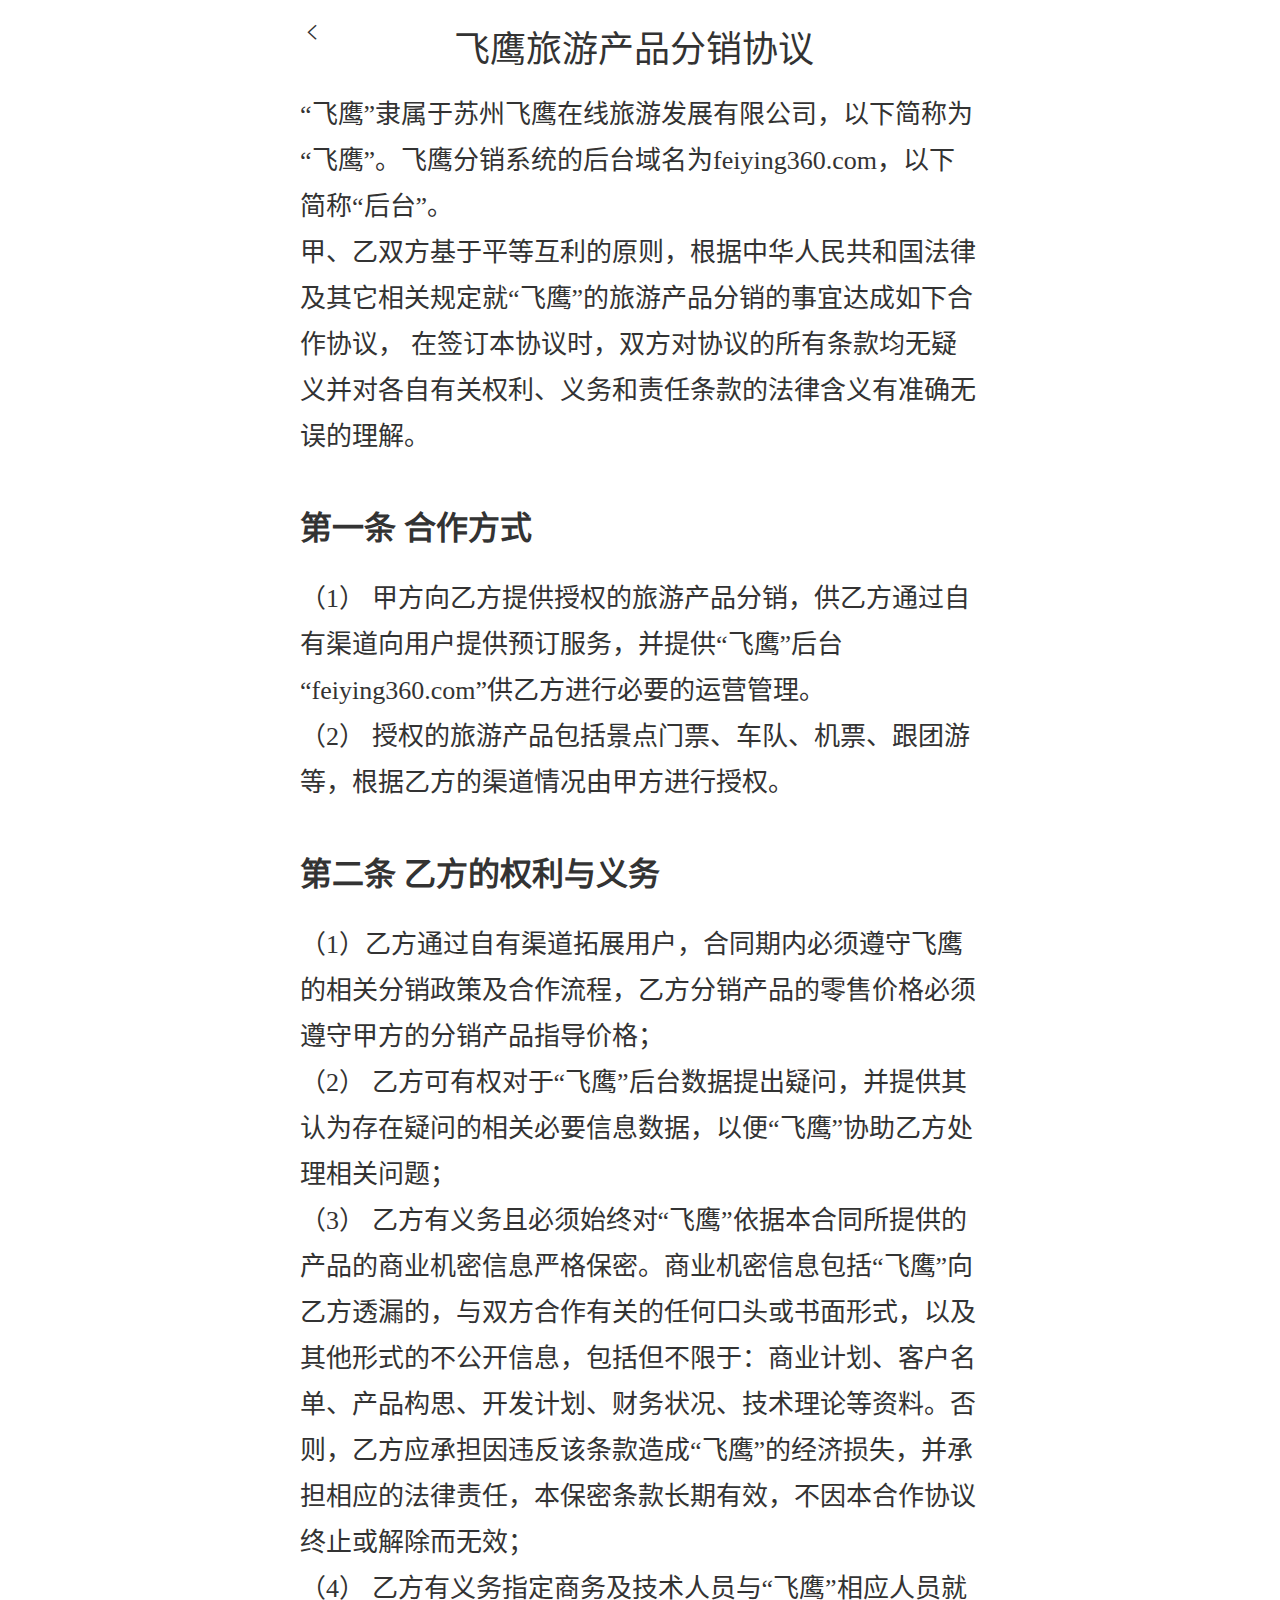
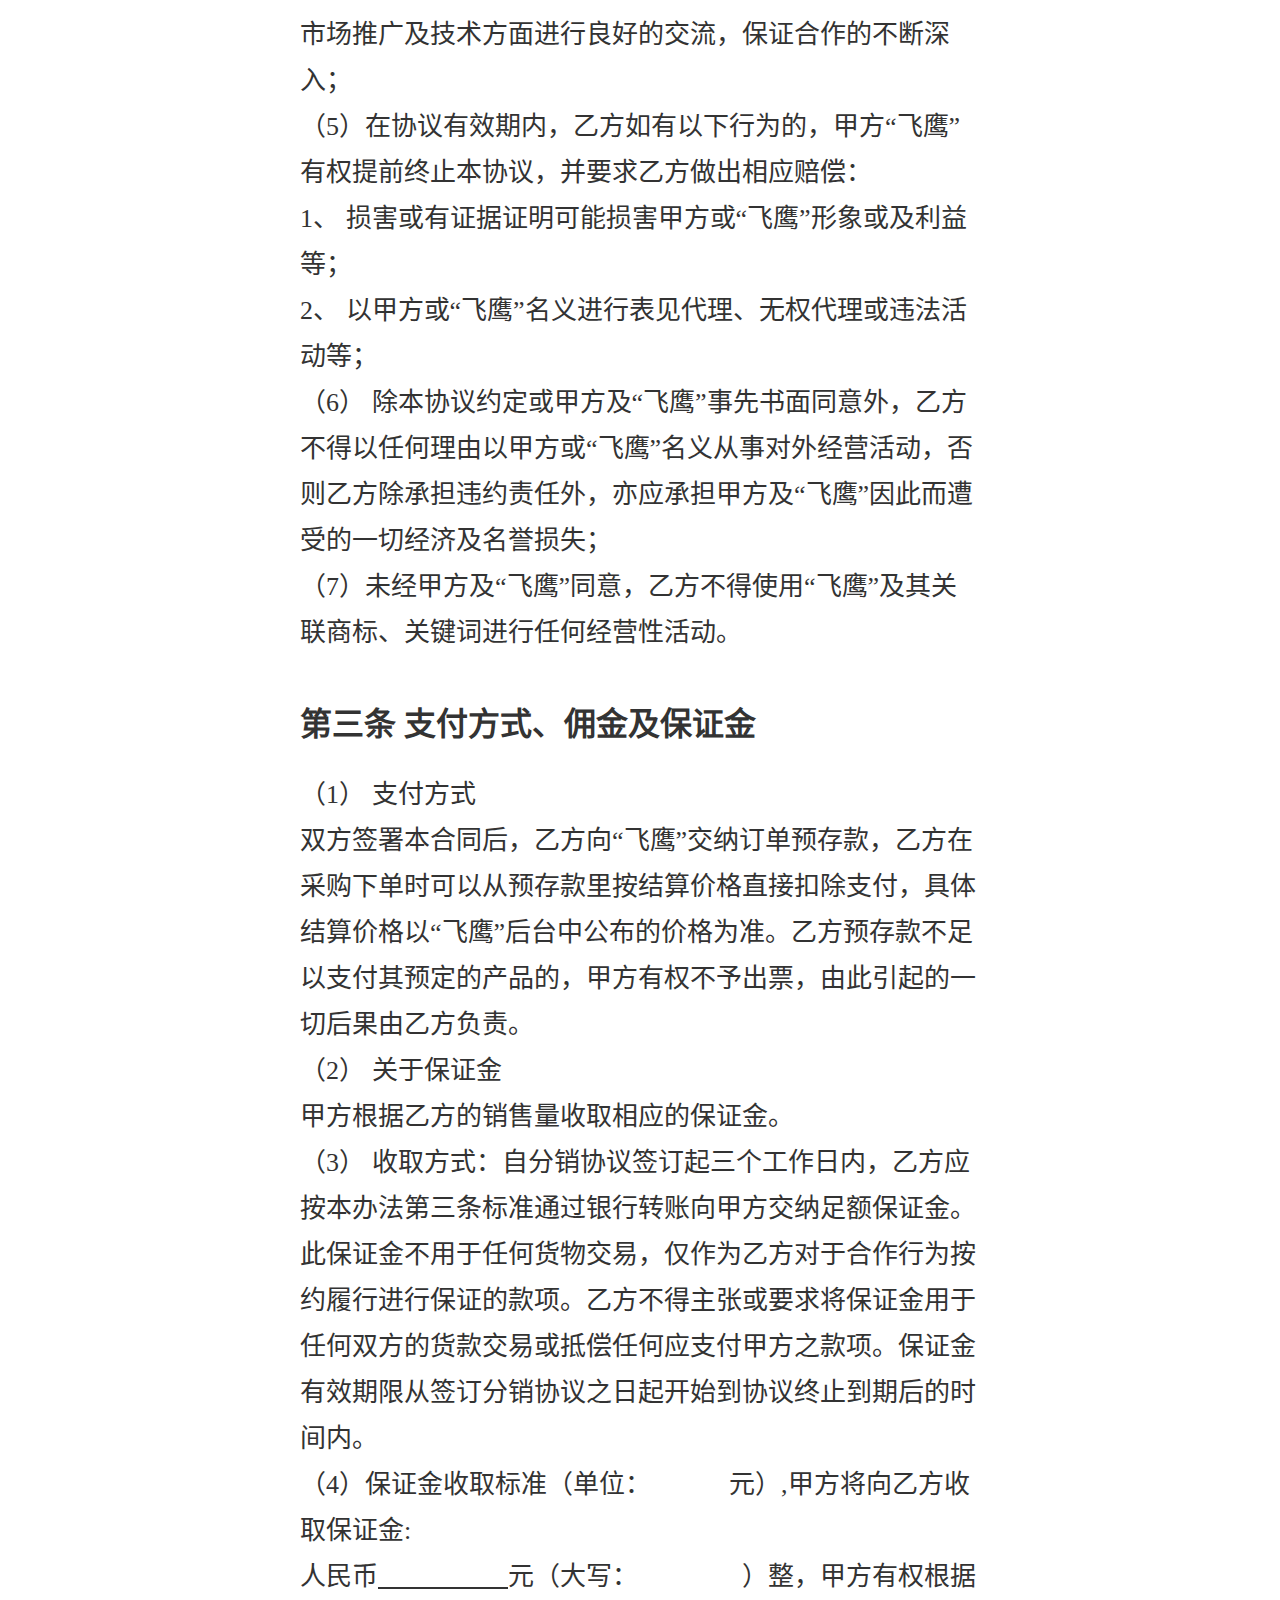
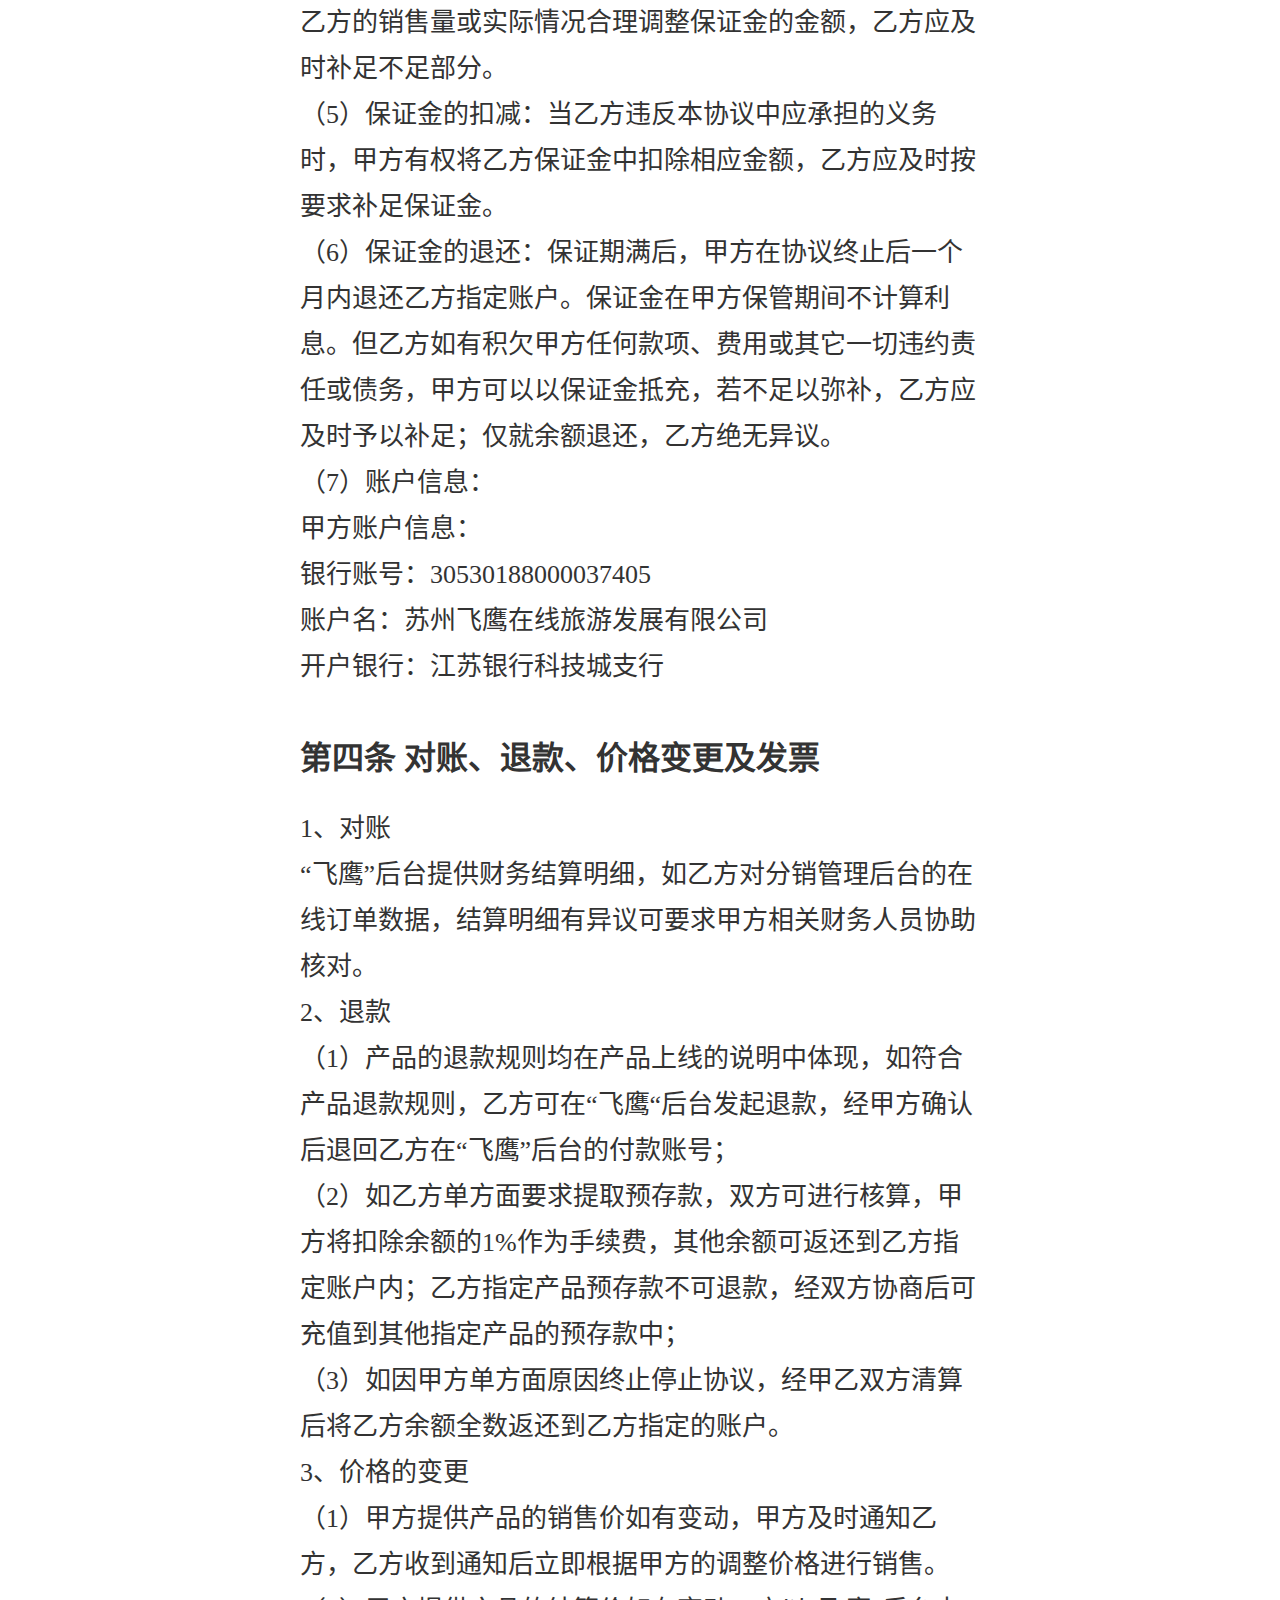
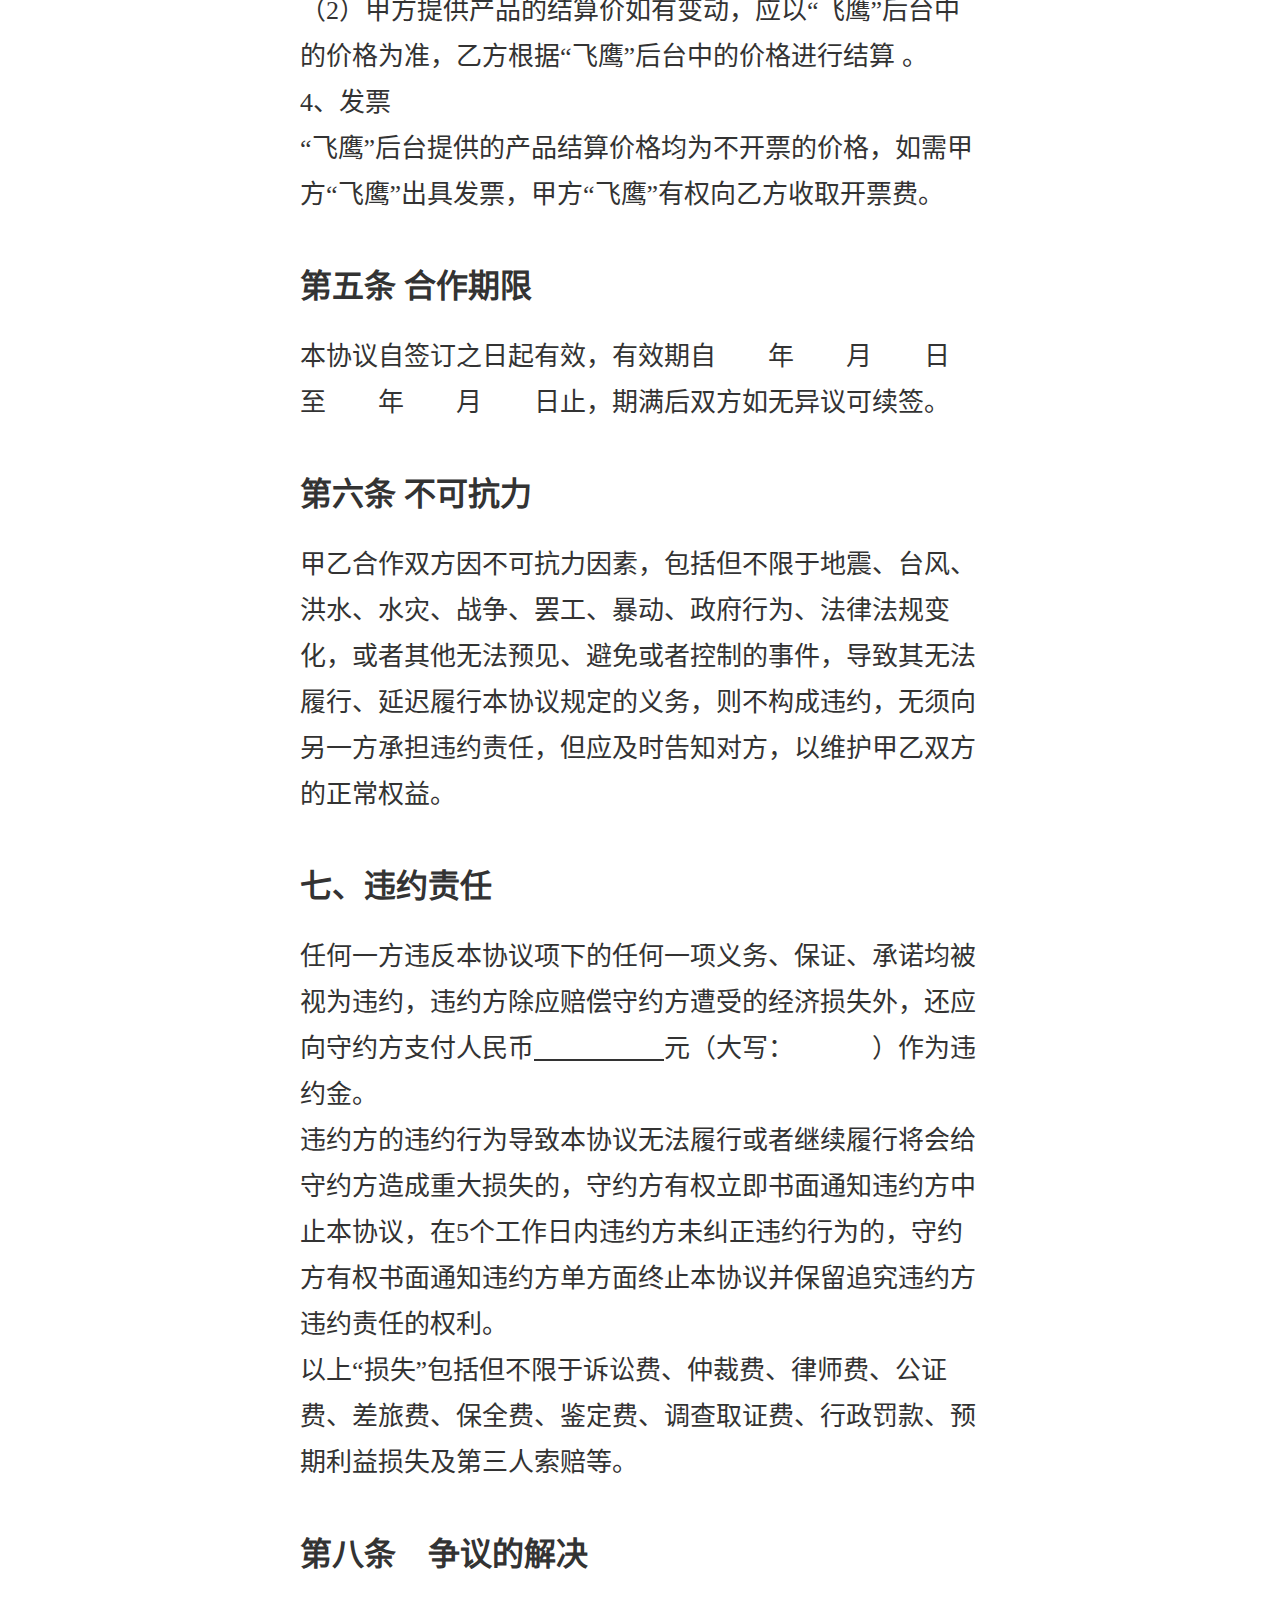
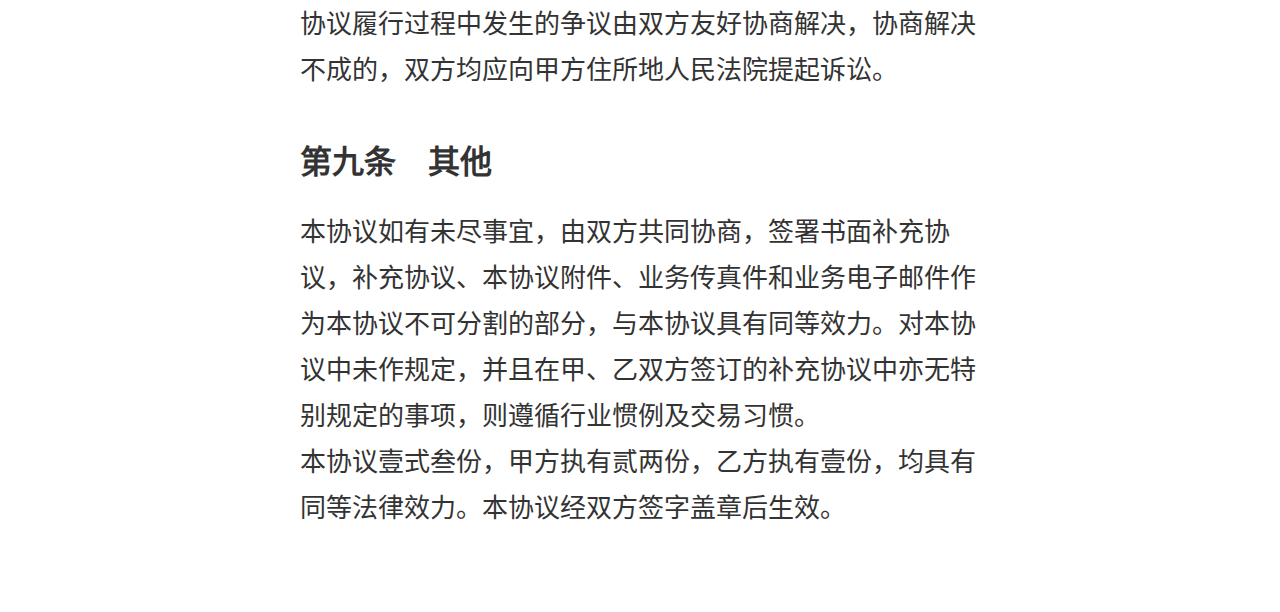
<file: html/userAgreement.html>
<!DOCTYPE html>
<html lang="zh-CN">
<head>
  <meta charset="UTF-8">
  <meta name="keywords" content="悠行旅游,定制,trip,tour,travel,tourism">
  <meta name="description" content="这是一个关于旅游服务的网站">
  <meta name="viewport" content="width=device-width, initial-scale=1, maximum-scale=1, user-scalable=no">
  <meta name="format-detection" content="telephone=yes"/>
  <link rel="stylesheet" href="../css/mui.min.css">
  <link rel="stylesheet" href="../css/init.css">
  <link rel="stylesheet" href="../css/userAgreement.css">
  <title>飞鹰云分销</title>
  <link rel="shortcut icon" href="../images/logo.ico" type="image/x-icon" sizes="16x16">
</head>
<body>
<div class="container">
  <!-- 中间部分 -->
  <div class="center-box">
    <div class="titleTop">
      <a href="index.html"><span class="mui-icon mui-icon-arrowleft"></span></a>
      <p class="userAgreementTitle">飞鹰旅游产品分销协议</p>
    </div>
    <article>
      <p class="has-indent">“飞鹰”隶属于苏州飞鹰在线旅游发展有限公司，以下简称为“飞鹰”。飞鹰分销系统的后台域名为feiying360.com，以下简称“后台”。</p>
      <p class="has-indent">甲、乙双方基于平等互利的原则，根据中华人民共和国法律及其它相关规定就“飞鹰”的旅游产品分销的事宜达成如下合作协议，
        在签订本协议时，双方对协议的所有条款均无疑义并对各自有关权利、义务和责任条款的法律含义有准确无误的理解。</p>

      <section>
        <p class="header">第一条 合作方式</p>
        <p>（1） 甲方向乙方提供授权的旅游产品分销，供乙方通过自有渠道向用户提供预订服务，并提供“飞鹰”后台“feiying360.com”供乙方进行必要的运营管理。</p>
        <p>（2） 授权的旅游产品包括景点门票、车队、机票、跟团游等，根据乙方的渠道情况由甲方进行授权。</p>
      </section>

      <section>
        <p class="header">第二条 乙方的权利与义务</p>
        <p>（1）乙方通过自有渠道拓展用户，合同期内必须遵守飞鹰的相关分销政策及合作流程，乙方分销产品的零售价格必须遵守甲方的分销产品指导价格；</p>
        <p>（2） 乙方可有权对于“飞鹰”后台数据提出疑问，并提供其认为存在疑问的相关必要信息数据，以便“飞鹰”协助乙方处理相关问题；</p>
        <p>（3） 乙方有义务且必须始终对“飞鹰”依据本合同所提供的产品的商业机密信息严格保密。商业机密信息包括“飞鹰”向乙方透漏的，与双方合作有关的任何口头或书面形式，以及其他形式的不公开信息，包括但不限于：商业计划、客户名单、产品构思、开发计划、财务状况、技术理论等资料。否则，乙方应承担因违反该条款造成“飞鹰”的经济损失，并承担相应的法律责任，本保密条款长期有效，不因本合作协议终止或解除而无效；</p>
        <p>（4） 乙方有义务指定商务及技术人员与“飞鹰”相应人员就市场推广及技术方面进行良好的交流，保证合作的不断深入；</p>
        <p>（5）在协议有效期内，乙方如有以下行为的，甲方“飞鹰”有权提前终止本协议，并要求乙方做出相应赔偿：</p>
        <p>1、 损害或有证据证明可能损害甲方或“飞鹰”形象或及利益等；</p>
        <p>2、 以甲方或“飞鹰”名义进行表见代理、无权代理或违法活动等；</p>
        <p>（6） 除本协议约定或甲方及“飞鹰”事先书面同意外，乙方不得以任何理由以甲方或“飞鹰”名义从事对外经营活动，否则乙方除承担违约责任外，亦应承担甲方及“飞鹰”因此而遭受的一切经济及名誉损失；</p>
        <p>（7）未经甲方及“飞鹰”同意，乙方不得使用“飞鹰”及其关联商标、关键词进行任何经营性活动。</p>
      </section>

      <section>
        <p class="header">第三条 支付方式、佣金及保证金</p>
        <p>（1） 支付方式</p>
        <p>双方签署本合同后，乙方向“飞鹰”交纳订单预存款，乙方在采购下单时可以从预存款里按结算价格直接扣除支付，具体结算价格以“飞鹰”后台中公布的价格为准。乙方预存款不足以支付其预定的产品的，甲方有权不予出票，由此引起的一切后果由乙方负责。</p>
        <p>（2） 关于保证金</p>
        <p>甲方根据乙方的销售量收取相应的保证金。</p>
        <p>（3） 收取方式：自分销协议签订起三个工作日内，乙方应按本办法第三条标准通过银行转账向甲方交纳足额保证金。此保证金不用于任何货物交易，仅作为乙方对于合作行为按约履行进行保证的款项。乙方不得主张或要求将保证金用于任何双方的货款交易或抵偿任何应支付甲方之款项。保证金有效期限从签订分销协议之日起开始到协议终止到期后的时间内。</p>
        <p>（4）保证金收取标准（单位：&nbsp;&nbsp;&nbsp;&nbsp;&nbsp;&nbsp;&nbsp;&nbsp;&nbsp;&nbsp;&nbsp;&nbsp;元）,甲方将向乙方收取保证金:</p>
        <p>人民币<u>&nbsp;&nbsp;&nbsp;&nbsp;&nbsp;&nbsp;&nbsp;&nbsp;&nbsp;&nbsp;&nbsp;&nbsp;&nbsp;&nbsp;&nbsp;&nbsp;&nbsp;&nbsp;&nbsp;&nbsp;</u>元（大写：&nbsp;&nbsp;&nbsp;&nbsp;&nbsp;&nbsp;&nbsp;&nbsp;&nbsp;&nbsp;&nbsp;&nbsp;&nbsp;&nbsp;&nbsp;&nbsp;）整，甲方有权根据乙方的销售量或实际情况合理调整保证金的金额，乙方应及时补足不足部分。</p>
        <p>（5）保证金的扣减：当乙方违反本协议中应承担的义务时，甲方有权将乙方保证金中扣除相应金额，乙方应及时按要求补足保证金。</p>
        <p>（6）保证金的退还：保证期满后，甲方在协议终止后一个月内退还乙方指定账户。保证金在甲方保管期间不计算利息。但乙方如有积欠甲方任何款项、费用或其它一切违约责任或债务，甲方可以以保证金抵充，若不足以弥补，乙方应及时予以补足；仅就余额退还，乙方绝无异议。</p>
        <p>（7）账户信息：</p>
        <p>甲方账户信息：</p>
        <p>银行账号：30530188000037405</p>
        <p>账户名：苏州飞鹰在线旅游发展有限公司</p>
        <p>开户银行：江苏银行科技城支行</p>
      </section>

      <section>
        <p class="header">第四条 对账、退款、价格变更及发票</p>
        <p>1、对账</p>
        <p>“飞鹰”后台提供财务结算明细，如乙方对分销管理后台的在线订单数据，结算明细有异议可要求甲方相关财务人员协助核对。</p>
        <p>2、退款</p>
        <p>（1）产品的退款规则均在产品上线的说明中体现，如符合产品退款规则，乙方可在“飞鹰“后台发起退款，经甲方确认后退回乙方在“飞鹰”后台的付款账号；</p>
        <p>（2）如乙方单方面要求提取预存款，双方可进行核算，甲方将扣除余额的1%作为手续费，其他余额可返还到乙方指定账户内；乙方指定产品预存款不可退款，经双方协商后可充值到其他指定产品的预存款中；</p>
        <p>（3）如因甲方单方面原因终止停止协议，经甲乙双方清算后将乙方余额全数返还到乙方指定的账户。</p>
        <p>3、价格的变更</p>
        <p>（1）甲方提供产品的销售价如有变动，甲方及时通知乙方，乙方收到通知后立即根据甲方的调整价格进行销售。</p>
        <p>（2）甲方提供产品的结算价如有变动，应以“飞鹰”后台中的价格为准，乙方根据“飞鹰”后台中的价格进行结算 。</p>
        <p>4、发票</p>
        <p>“飞鹰”后台提供的产品结算价格均为不开票的价格，如需甲方“飞鹰”出具发票，甲方“飞鹰”有权向乙方收取开票费。</p>
      </section>

      <section>
        <p class="header">第五条 合作期限</p>
        <p>本协议自签订之日起有效，有效期自&nbsp;&nbsp;&nbsp;&nbsp;&nbsp;&nbsp;&nbsp;&nbsp;年&nbsp;&nbsp;&nbsp;&nbsp;&nbsp;&nbsp;&nbsp;&nbsp;月&nbsp;&nbsp;&nbsp;&nbsp;&nbsp;&nbsp;&nbsp;&nbsp;日至&nbsp;&nbsp;&nbsp;&nbsp;&nbsp;&nbsp;&nbsp;&nbsp;年&nbsp;&nbsp;&nbsp;&nbsp;&nbsp;&nbsp;&nbsp;&nbsp;月&nbsp;&nbsp;&nbsp;&nbsp;&nbsp;&nbsp;&nbsp;&nbsp;日止，期满后双方如无异议可续签。</p>
      </section>

      <section>
        <p class="header">第六条 不可抗力</p>
        <p>甲乙合作双方因不可抗力因素，包括但不限于地震、台风、洪水、水灾、战争、罢工、暴动、政府行为、法律法规变化，或者其他无法预见、避免或者控制的事件，导致其无法履行、延迟履行本协议规定的义务，则不构成违约，无须向另一方承担违约责任，但应及时告知对方，以维护甲乙双方的正常权益。</p>
      </section>

      <section>
        <p class="header">七、违约责任</p>
        <p>任何一方违反本协议项下的任何一项义务、保证、承诺均被视为违约，违约方除应赔偿守约方遭受的经济损失外，还应向守约方支付人民币<u>&nbsp;&nbsp;&nbsp;&nbsp;&nbsp;&nbsp;&nbsp;&nbsp;&nbsp;&nbsp;&nbsp;&nbsp;&nbsp;&nbsp;&nbsp;&nbsp;&nbsp;&nbsp;&nbsp;&nbsp;</u>元（大写：&nbsp;&nbsp;&nbsp;&nbsp;&nbsp;&nbsp;&nbsp;&nbsp;&nbsp;&nbsp;&nbsp;&nbsp;）作为违约金。</p>
        <p>违约方的违约行为导致本协议无法履行或者继续履行将会给守约方造成重大损失的，守约方有权立即书面通知违约方中止本协议，在5个工作日内违约方未纠正违约行为的，守约方有权书面通知违约方单方面终止本协议并保留追究违约方违约责任的权利。</p>
        <p>以上“损失”包括但不限于诉讼费、仲裁费、律师费、公证费、差旅费、保全费、鉴定费、调查取证费、行政罚款、预期利益损失及第三人索赔等。</p>
      </section>

      <section>
        <p class="header">第八条　争议的解决</p>
        <p>协议履行过程中发生的争议由双方友好协商解决，协商解决不成的，双方均应向甲方住所地人民法院提起诉讼。</p>
      </section>

      <section>
        <p class="header">第九条　其他</p>
        <p>本协议如有未尽事宜，由双方共同协商，签署书面补充协议，补充协议、本协议附件、业务传真件和业务电子邮件作为本协议不可分割的部分，与本协议具有同等效力。对本协议中未作规定，并且在甲、乙双方签订的补充协议中亦无特别规定的事项，则遵循行业惯例及交易习惯。</p>
        <p>本协议壹式叁份，甲方执有贰两份，乙方执有壹份，均具有同等法律效力。本协议经双方签字盖章后生效。</p>
      </section>
    </article>
  </div>
</div>
</body>
</html>
<script src="../js/jquery-1.12.4.min.js"></script>
<script src="../js/mui.min.js"></script>
</file>
<file: css/index.css>
html,body{width:100%;height:100%;}
body{
    background: #fff;
    font-family: PingFang-SC-Medium;
    font-weight: normal;
    padding-top: 1.5rem;
}
.container{
    background-color: #FFF;
}
.tabTop{
    width: 9.4rem;
    margin: 0 auto;
}
.imgStyle{
    width: 3.2rem;
    height: 3.2rem;
    margin: 0 auto;
}
.tabTop p{
    font-size: 0.52rem;
    color: #666666;
    width: 7.3rem;
    margin: 0 auto;
    margin-top: 0.36rem;
    margin-bottom: 1rem;
}
.registerTextStyle{
    margin-bottom: 1.32rem;
}
.registerTextStyle span{
    font-size: 0.6rem;
    color: #333333;
    padding-bottom: 0.32rem;
}
.registerTextStyle .spanLeft{
    margin-right: 1.12rem;
}
.registerTextStyle .spanRight{
    margin-left: 1.12rem;
}
.registerTextStyle .borderStyle{
    color: #ccc;
    font-size: 0.72rem;
}
/*.registerTextStyle .selected{*/
    /*border-bottom: 3px solid #3262ff;*/
    /*border-radius: 2px;*/
/*}*/

.customFrame{
    width: 13.4rem;
    margin: 0 auto;
}
.customFrame .supplier{
    display: none;
}
.customFrame .titleText{
    font-size: 0.48rem;
    color: #333333;
}
.customFrame .inputStyle{
    width: 16rem;
    height: 1.58rem;
    border-bottom: 1px solid #e8e8e8;
    border-radius: 0;
    margin-bottom: 0.8rem;
    font-size: 0.72rem;
}
.customFrame .verifyCodeBox{
    position: relative;
}
.customFrame .verifyCodeBox .haveVerifyCode{
    width: 3.6rem;
    height: 1.28rem;
    position: absolute;
    right: 0;
    top: -0.3rem;
}
input[type=submit]:disabled{
    background: #ccc;
    border: none;
}
.customFrame .verifyCodeBox input[type=submit]:disabled{
    background: #ccc;
    border: none;
}
input[type=submit]{
    border: none !important;
}
.submitBox input[type=submit]{
    border: none !important;
}
.customFrame .verifyCodeBox .haveVerifyCode{
    background-image: linear-gradient(-90deg,
    #76a5fb 0%,
    #4671ff 100%),
    linear-gradient(
            #dcdcdc,
            #dcdcdc);
    background-blend-mode: normal,
    normal;
}
.customFrame .btn {
    margin: 0 auto;
    width: 13.4rem;
    height: 1.72rem;
    line-height: 0.72rem;
    background: #4671ff;
    border-radius: 0.86rem;
    font-size: 0.68rem;
    color: #ffffff;
    text-align: center;
    margin-top: 1.2rem;
    margin-bottom: 0.8rem;
}

.customFrame .btn:active {
    opacity: .8;
}
.checkboxStyle{
    width: 8.2rem;
    margin: 0 auto;
    padding-bottom: 1.8rem;
}
.checkboxStyle .userTextStyle{
    color: #4671ff;
}
.supplierSelectStyle{
    position: relative;
}
.supplierSelectStyle span{
    position: absolute;
    right: 0;
    top: 0.16rem;
}
.registerOverseas{
    display: none;
}
.mui-toast-container {bottom: 50% !important;}
/*修改picker样式开始*/
.picker .picker-panel .picker-choose.cancelAndConfirm {
    background-color: #3f6694 !important;
}
.picker {
    z-index: 9999!important;
}
.picker .picker-panel .picker-choose .cancel, .picker .picker-panel .picker-choose .confirm{
    position: absolute;
    padding: 10px 16px 10px 16px !important;
    top: 0px !important;
}
.picker .picker-panel .picker-choose .picker-title{
    display: none !important;
}
.picker .picker-panel .picker-choose{
    height: 40px !important;
}
/*.picker .picker-panel .wheel-wrapper .wheel .wheel-scroll{*/
    /*margin-top: 0.72rem !important;*/
    /*line-height: 0.72rem;*/
/*}*/
/*.picker .picker-panel .wheel-wrapper .wheel{*/
    /*height: 2.12rem !important;*/
/*}*/
/*.picker .picker-panel .picker-content .mask-bottom,*/
/*.picker .picker-panel .picker-content .mask-top{*/
    /*height: 0.72rem !important;*/
/*}*/
/*.picker .picker-panel {*/
    /*height: 4rem !important;*/
/*}*/
/*.picker .picker-panel .picker-choose{*/
    /*height: 0.64rem !important;*/
/*}*/

/*checkbox*/
.my_protocol .input_agreement_protocol {
    appearance: none;
    -webkit-appearance: none;
    outline: none;
    display: none;
}
/*未选中时*/
.my_protocol .input_agreement_protocol+span {
    width: 0.48rem;
    height: 0.49rem;
    display: inline-block;
    background: url(../images/icon_checkbox.jpg) no-repeat center;
    -webkit-background-size: 100%;
    background-size: 100%;
    background-position-x: 0px;
    background-position-y: -.565rem;
    position: relative;
    top: 0.06rem;
}
/*选中checkbox时,修改背景图片的位置*/
.my_protocol .input_agreement_protocol:checked+span {
    background-position: 0 0px
}
.mui-icon-arrowdown:before{
    color: #666 !important;
}
.registerTextStyle .selected{
    position: relative;
}
.registerTextStyle .selected:after{
    border: 1.6px solid #3262ff;
    border-radius: 50px;
    content: "";
    position: absolute;
    bottom: 0;
    right: 0px;
    width: 3rem;
}
.mui-toast-message{
    width: 10.4rem;
}
</file>
<file: css/registerSuccess.css>
html,body{
    background-color: #fff;
    font-family: PingFang-SC-Medium;
    font-weight: normal;
    color: #333333;
    padding-top: 1.8rem;
}
.successBox{
    width: 9.6rem;
    margin: 0 auto;
}
.successBox .successImage{
    width: 2.28rem;
    height: 2.28rem;
    margin: 0 auto;
}
.successBox .bigText{
    font-size: 0.76rem;
    width: 6.4rem;
    margin: 0 auto;
    margin-top: 0.8rem;
    margin-bottom: 0.5rem;
}
.successBox .smallText{
    font-size: 0.6rem;
    width: 10rem;
    margin: 0 auto;
    margin-bottom: 3rem;
}
.bigBanner{
    width: 12.4rem;
    height: 9.4rem;
    margin: 0 auto;
}
</file>
<file: css/userAgreement.css>
html,body{
    background-color: #fff;
    font-family: PingFang-SC-Medium;
    font-weight: normal;
}
.container{
    width: 13.6rem;
    margin: 0 auto;
    padding-bottom: 1.6rem;
}
.titleTop{
    display: flex;
    margin-bottom: 0.4rem;
    margin-top: 0.4rem;
}
.userAgreementTitle{
    width: 7.94rem;
    margin: 0 auto;
    font-size: 0.72rem;
    color: #333333;
    /*margin-bottom: 0.4rem;*/
    /*margin-top: 0.4rem;*/
}
.has-indent{
    font-size: 0.52rem;
    color: #333;
    line-height: 0.92rem;
}
section p{
    font-size: 0.52rem;
    color: #333;
    line-height: 0.92rem;
}
.header{
    font-size: 0.64rem;
    line-height: 1.92rem;
    margin-top: 0.4rem;
    font-weight: 600;
}
</file>
<file: css/init.css>
@charset "UTF-8";
/*! normalize.css v3.0.3 | MIT License | github.com/necolas/normalize.css */
html {
  font-family: 'MicrosoftYaHei','Avenir', Helvetica, Arial, sans-serif;
  -ms-text-size-adjust: 100%;
  -webkit-text-size-adjust: 100%;
}
body {
  margin: 0;
}
article,
aside,
details,
figcaption,
figure,
footer,
header,
hgroup,
main,
menu,
nav,
section,
summary {
  display: block;
}
audio,
canvas,
progress,
video {
  display: inline-block;
  vertical-align: baseline;
}
audio:not([controls]) {
  display: none;
  height: 0;
}
[hidden],
template {
  display: none;
}
a {
  background-color: transparent;
}
a:active,
a:hover {
  outline: 0;
}
abbr[title] {
  border-bottom: 1px dotted;
}
b,
strong {
  font-weight: bold;
}
dfn {
  font-style: italic;
}
h1 {
  font-size: 2em;
  margin: 0.67em 0;
}
mark {
  background: #ff0;
  color: #000;
}
small {
  font-size: 80%;
}
sub,
sup {
  font-size: 75%;
  line-height: 0;
  position: relative;
  vertical-align: baseline;
}
sup {
  top: -0.5em;
}
sub {
  bottom: -0.25em;
}
img {
  border: 0;
}
svg:not(:root) {
  overflow: hidden;
}
figure {
  margin: 1em 40px;
}
hr {
  box-sizing: content-box;
  height: 0;
}
pre {
  overflow: auto;
}
code,
kbd,
pre,
samp {
  font-family: monospace, monospace;
  font-size: 1em;
}
button,
input,
optgroup,
select,
textarea {
  color: inherit;
  font: inherit;
  margin: 0;
}
a,input{-webkit-tap-highlight-color:rgba(255,0,0,0);}
button {
  padding: 0;
  overflow: visible;
  outline: none;
  border: none;
  -webkit-tap-highlight-color:rgba(0,0,0,0)
}
button,
select {
  text-transform: none;
}
button,
html input[type="button"],
input[type="reset"],
input[type="submit"] {
  -webkit-appearance: button;
  cursor: pointer;
}
button[disabled],
html input[disabled] {
  cursor: default;
}
button::-moz-focus-inner,
input::-moz-focus-inner {
  border: 0;
  padding: 0;
}
input {
  line-height: normal;
}
input[type="checkbox"],
input[type="radio"] {
  box-sizing: border-box;
  padding: 0;
}
input[type="number"]::-webkit-inner-spin-button,
input[type="number"]::-webkit-outer-spin-button {
  height: auto;
}
input[type="search"] {
  -webkit-appearance: textfield;
  box-sizing: content-box;
}
input[type="search"]::-webkit-search-cancel-button,
input[type="search"]::-webkit-search-decoration {
  -webkit-appearance: none;
}
fieldset {
  border: 1px solid #c0c0c0;
  margin: 0 2px;
  padding: 0.35em 0.625em 0.75em;
}
legend {
  border: 0;
  padding: 0;
}
textarea {
  overflow: auto;
}
optgroup {
  font-weight: bold;
}
table {
  border-collapse: collapse;
  border-spacing: 0;
}
td,
th {
  padding: 0;
}
*,
::before,
::after {
  margin: 0;
  padding: 0;
  box-sizing: border-box;
}
body {
  font-size: 14px;
  font-family:'font-family: PingFang-SC-Medium', 'Microsoft YaHei', sans-serif;
}
a {
  color: #333;
  text-decoration: none;
}
ul,
ol {
  list-style: none;
}
input[type="text"],
input[type="number"],
input[type="password"],
input[type="search"],
textarea {
  border: none;
  outline: none;
  resize: none;
  -webkit-appearance: none;
}
.fl {
  float: left;
}
.fr {
  float: right;
}
.clearfix::before,
.clearfix::after {
  content: "";
  display: block;
  visibility: hidden;
  height: 0;
  line-height: 0;
  clear: both;
}
input::-webkit-input-placeholder {
  color: #B7B7BC;
  font-size: .52rem;
 }
img {
  display: block;
  width: 100%;
}
@media (min-width: 320px) {
  html {
    font-size: 21.33px;
  }
}
@media (min-width: 360px) {
  html {
    font-size: 24px;
  }
}
@media (min-width: 375px) {
  html {
    font-size: 25px;
  }
}
@media (min-width: 384px) {
  html {
    font-size: 25.6px;
  }
}
@media (min-width: 400px) {
  html {
    font-size: 26.67px;
  }
}
@media (min-width: 414px) {
  html {
    font-size: 27.6px;
  }
}
@media (min-width: 424px) {
  html {
    font-size: 28.27px;
  }
}
@media (min-width: 460px) {
  html {
    font-size: 30.67px;
  }
}
@media (min-width: 480px) {
  html {
    font-size: 32px;
  }
}
@media (min-width: 540px) {
  html {
    font-size: 36px;
  }
}
@media (min-width: 720px) {
  html {
    font-size: 48px;
  }
}
@media (min-width: 750px) {
  html {
    font-size: 50px;
  }
}
body,
html {
  background-color: #f4f4f4;
}
html {
  position: relative;
}
</file>
